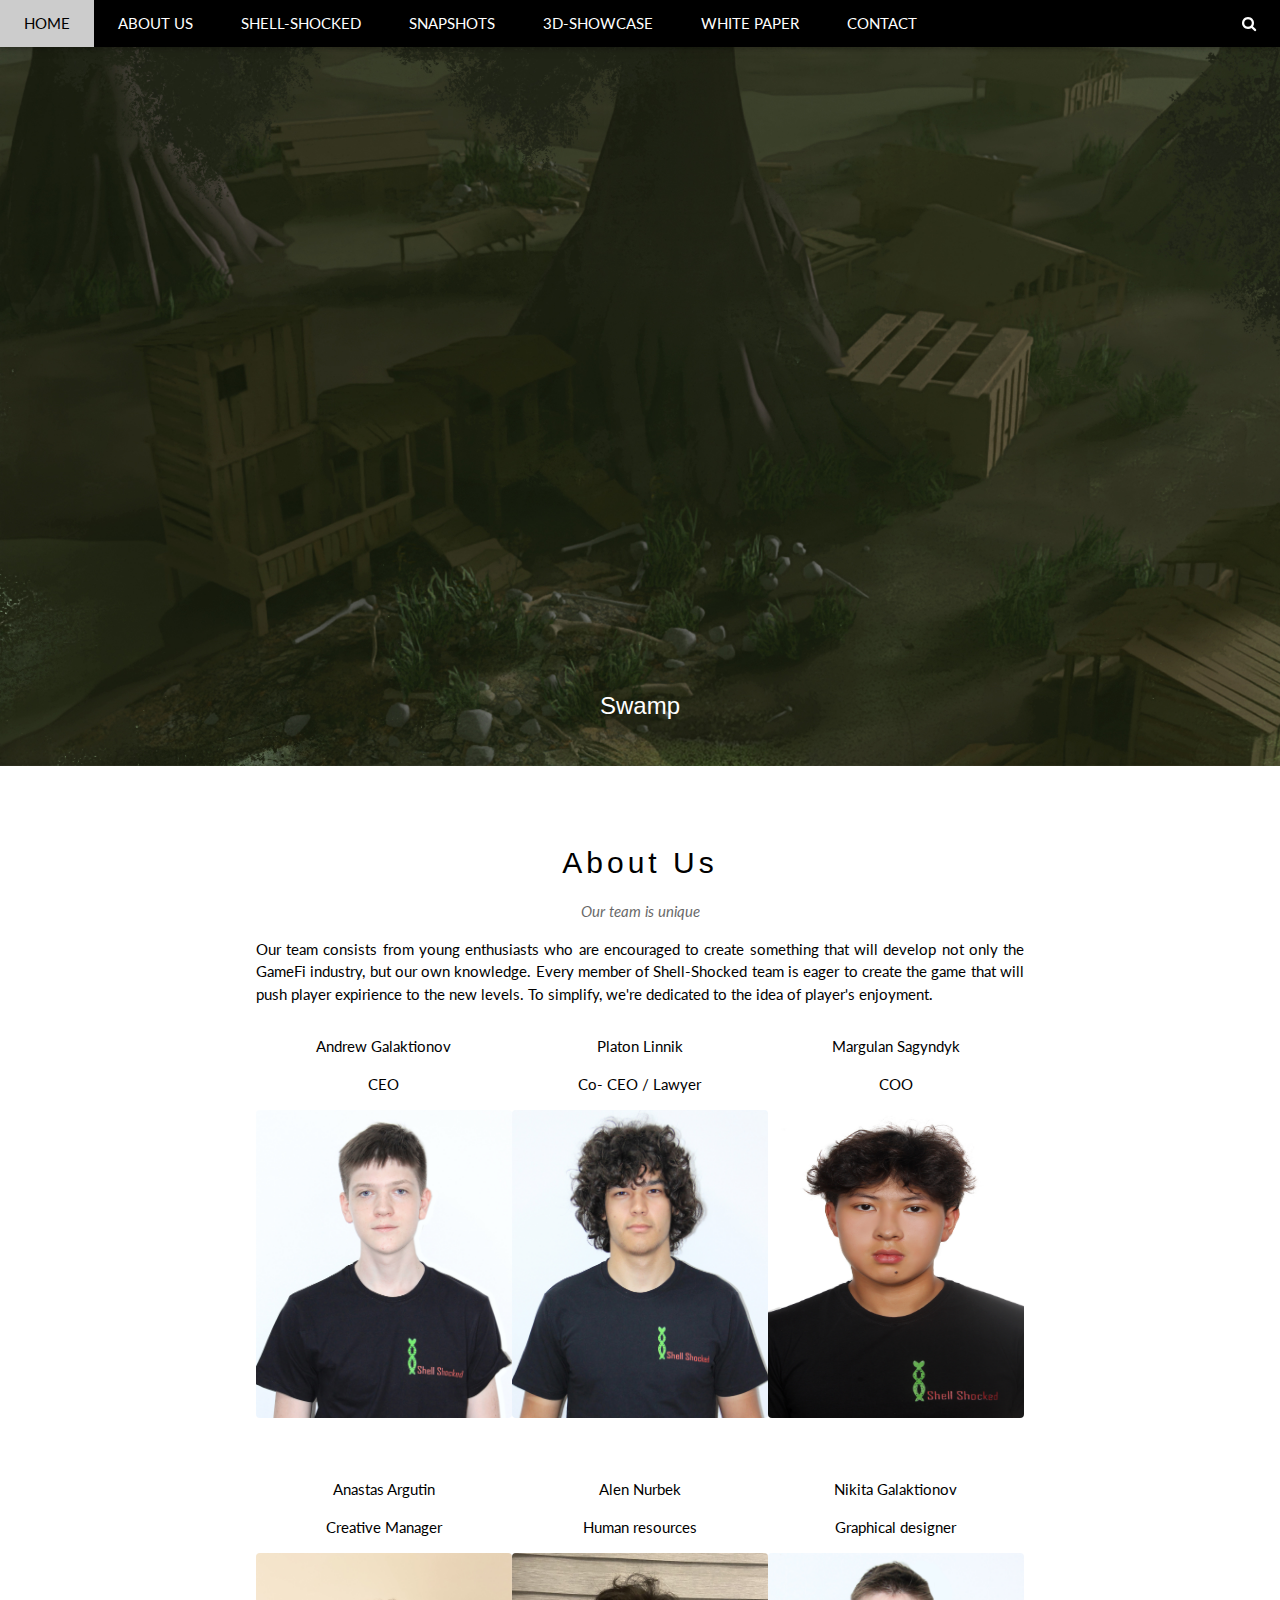
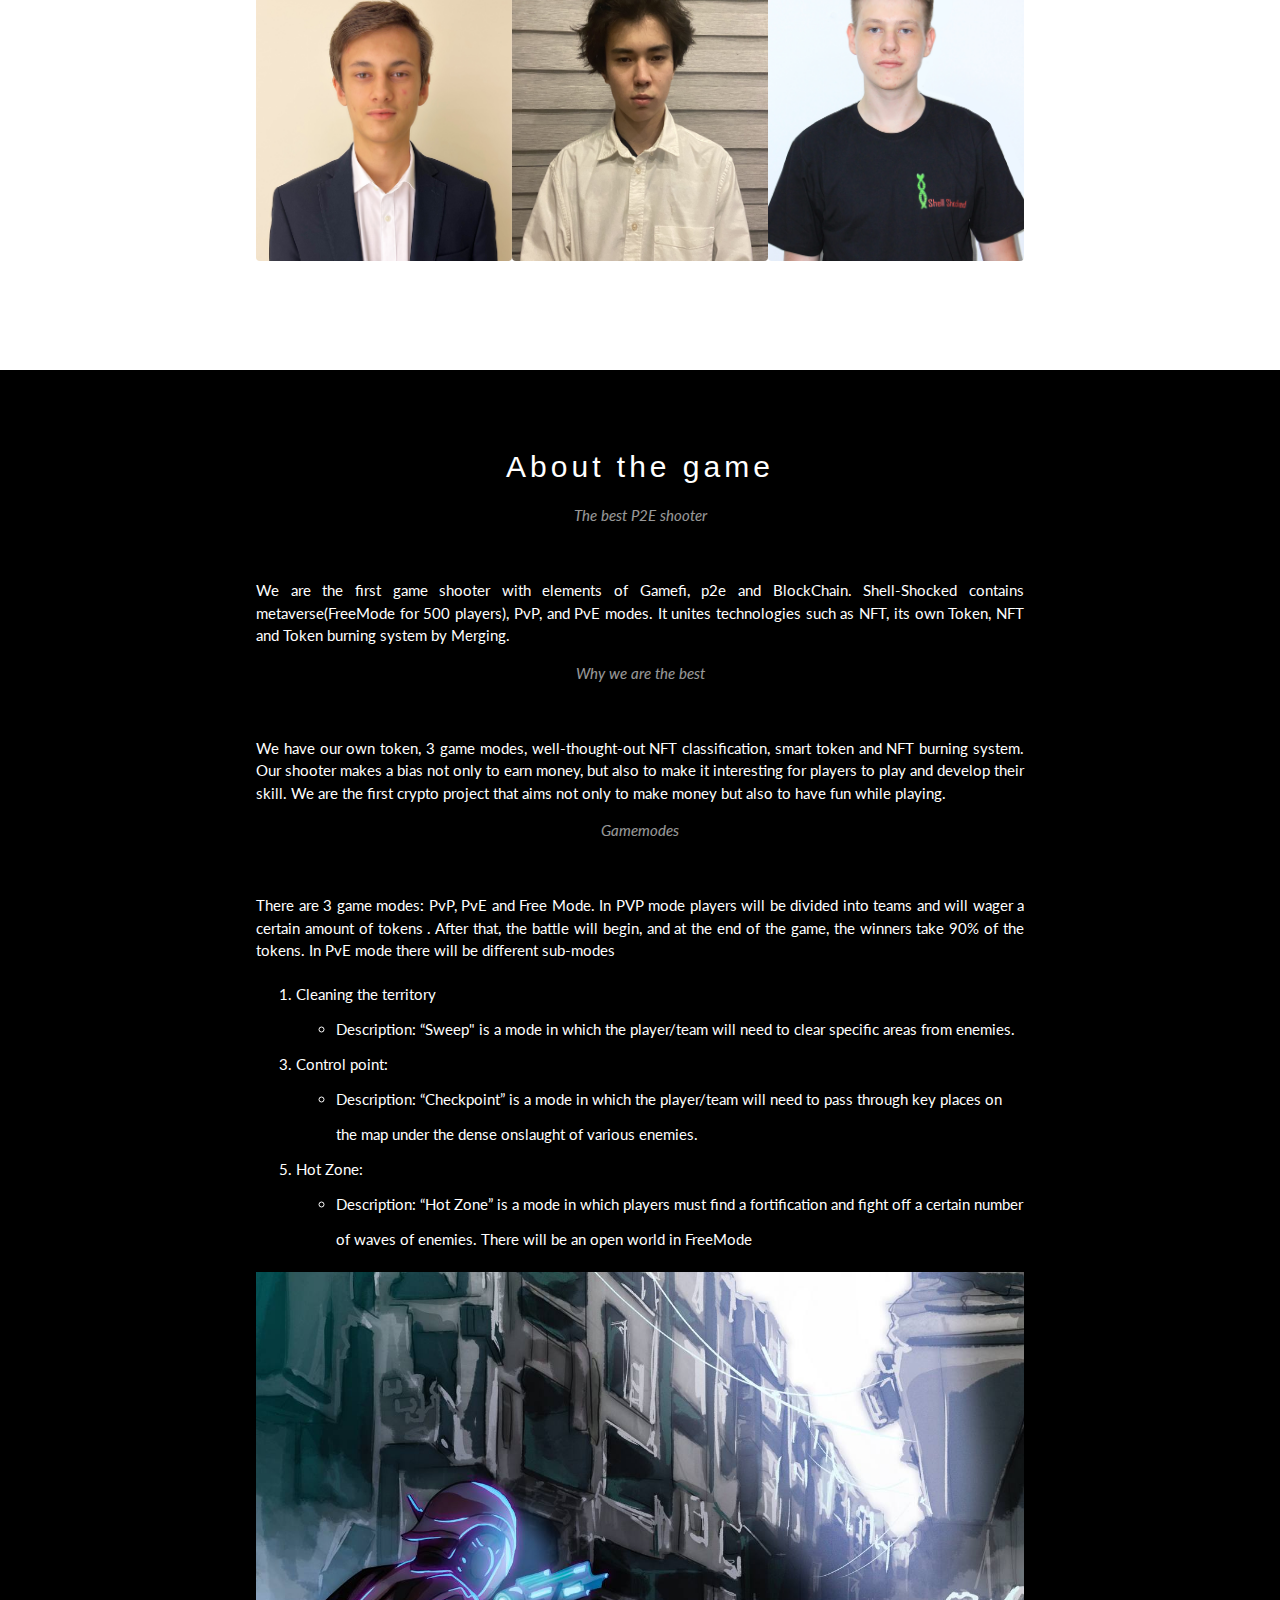
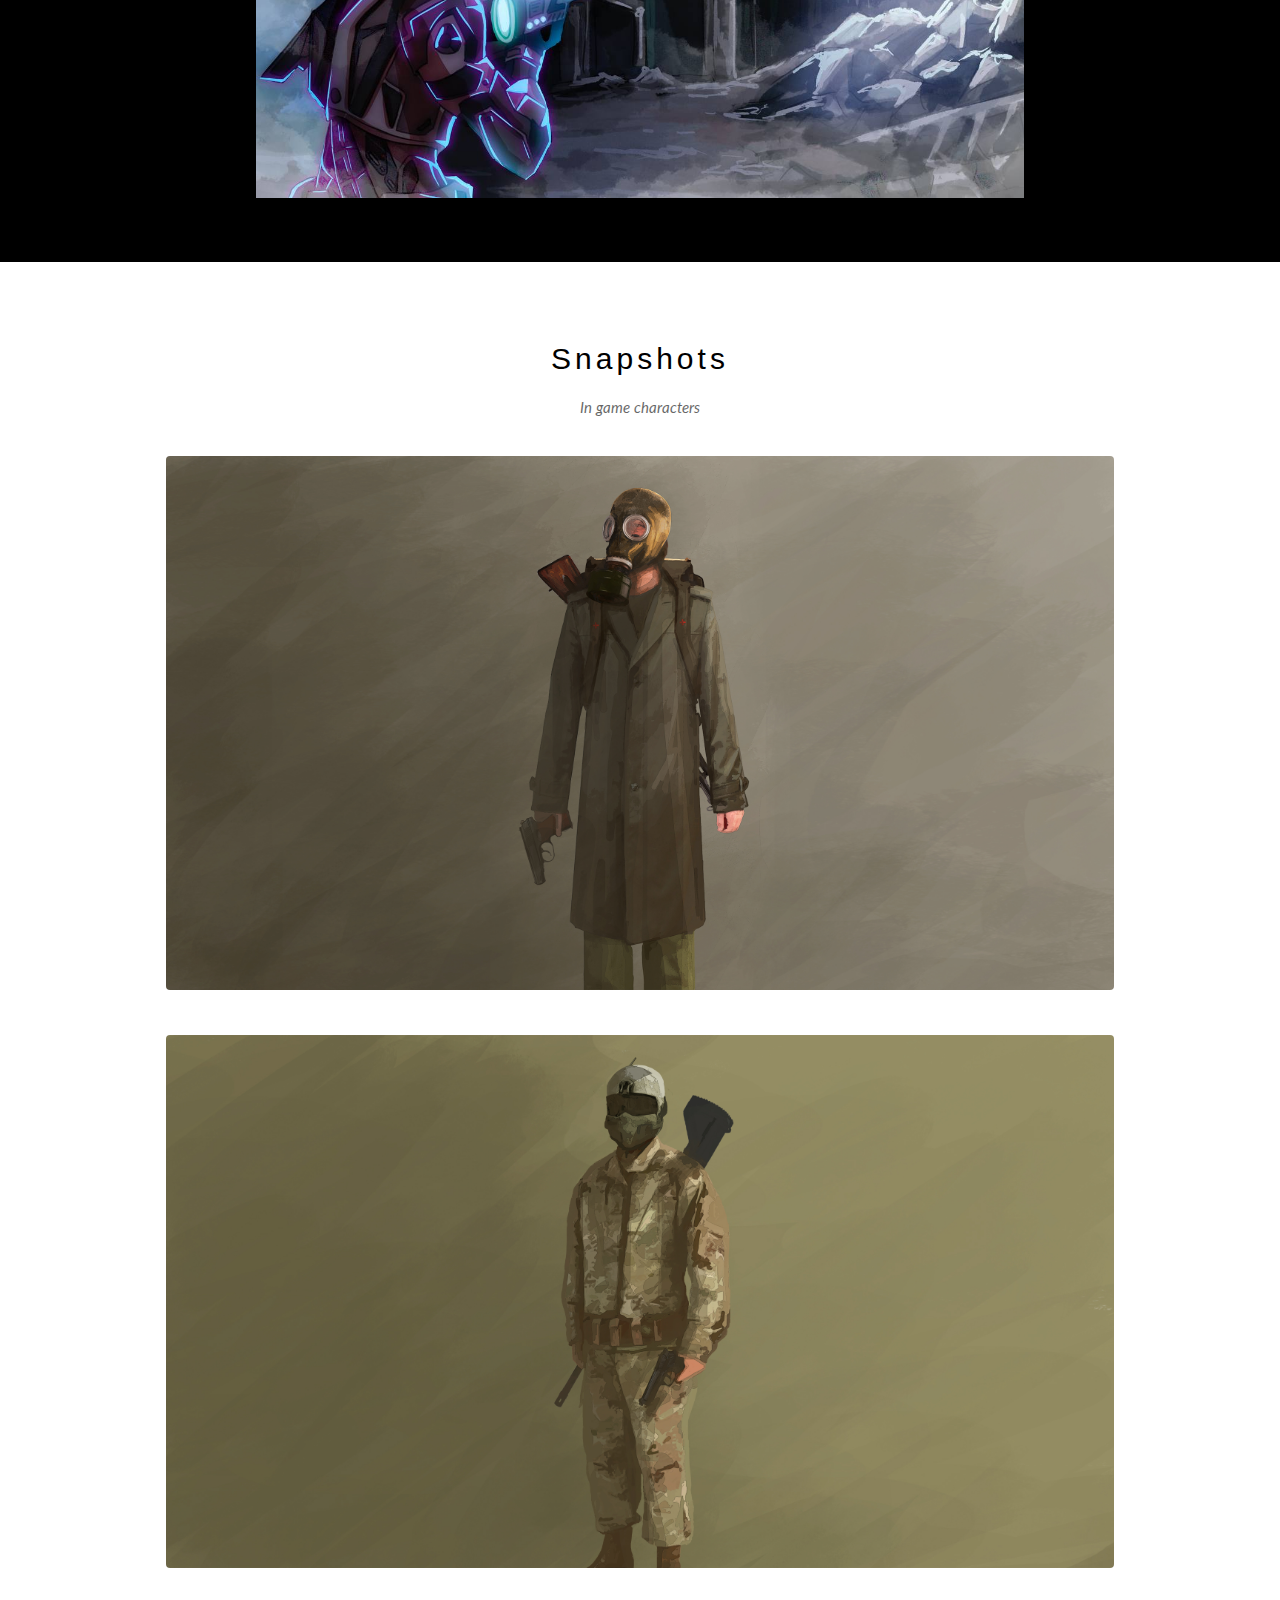
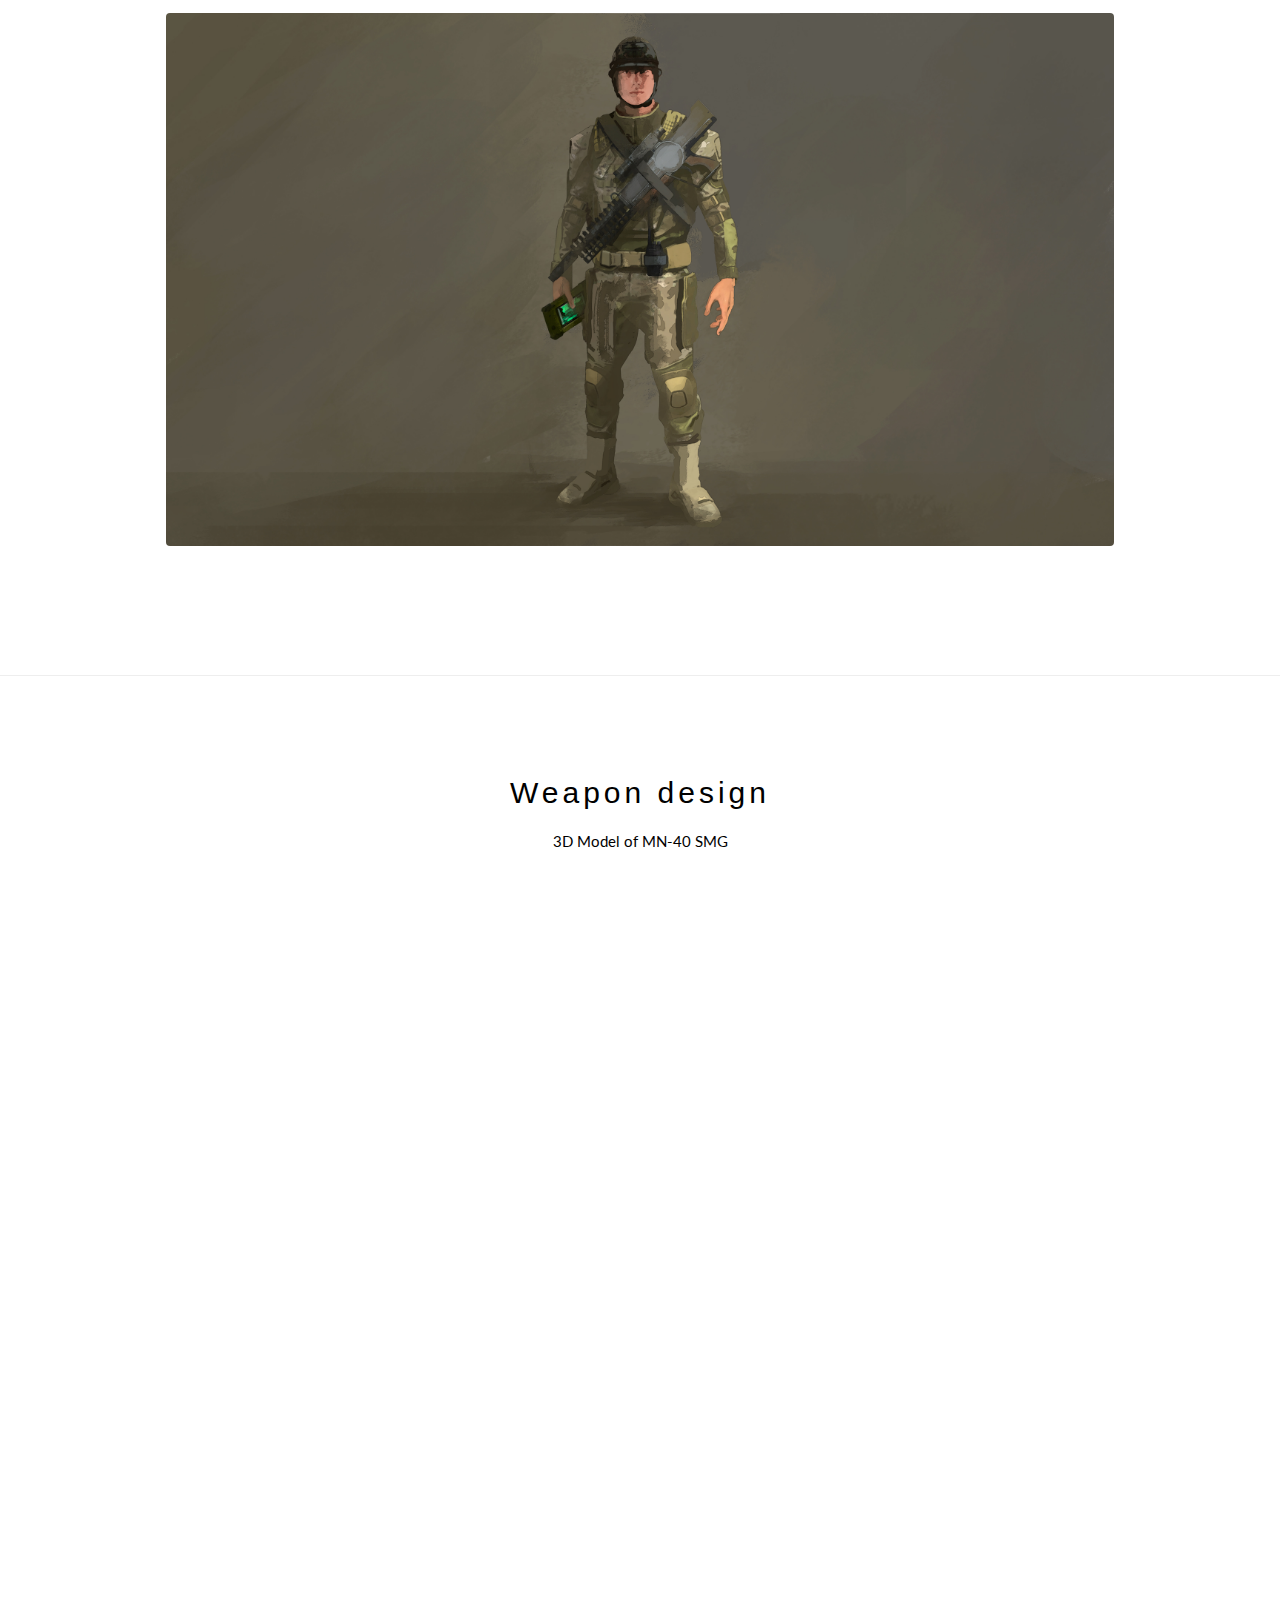
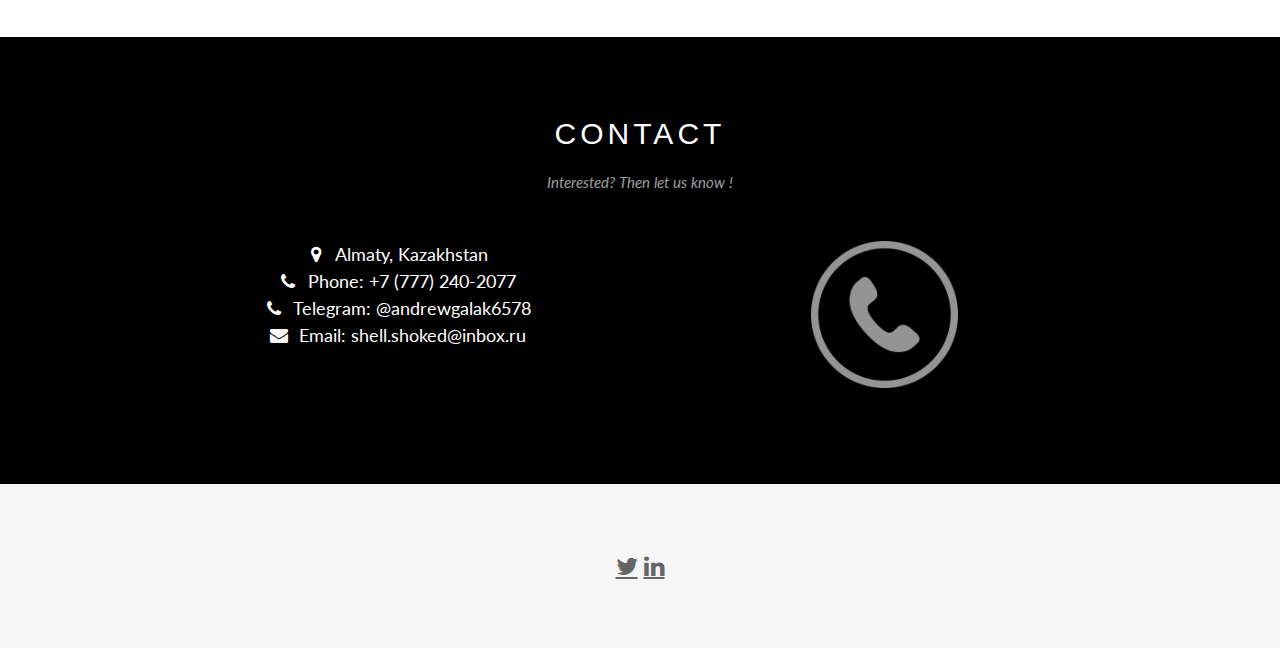
<file: index.html>
<!DOCTYPE html>
<html lang="en">
<head>
<title>Shell-Shocked</title>
<meta charset="UTF-8">
<meta name="viewport" content="width=device-width, initial-scale=1">
<link rel="stylesheet" type="text/css" href="diz.css">
<link rel="stylesheet" href="https://www.w3schools.com/w3css/4/w3.css">
<link rel="stylesheet" href="https://fonts.googleapis.com/css?family=Lato">
<link rel="stylesheet" href="https://cdnjs.cloudflare.com/ajax/libs/font-awesome/4.7.0/css/font-awesome.min.css">
<style>
body {font-family: "Lato", sans-serif}
.mySlides {display: none}
</style>
</head>
<body>

<!-- Navbar -->
<div class="w3-top">
  <div class="w3-bar w3-black w3-card">
    <a class="w3-bar-item w3-button w3-padding-large w3-hide-medium w3-hide-large w3-right" href="javascript:void(0)" onclick="myFunction()" title="Toggle Navigation Menu"><i class="fa fa-bars"></i></a>
    <!--<a href="#" class="w3-bar-item w3-button w3-padding-large"><img src="logo.png" alt="" class="img__logo"></a>-->
    <a href="#" class="w3-bar-item w3-button w3-padding-large">HOME</a>
    <a href="#band" class="w3-bar-item w3-button w3-padding-large w3-hide-small">ABOUT US</a>
    <a href="#tour" class="w3-bar-item w3-button w3-padding-large w3-hide-small">SHELL-SHOCKED</a>
    <a href="#snapshot" class="w3-bar-item w3-button w3-padding-large w3-hide-small">SNAPSHOTS</a>
    <a href="#modelka" class="w3-bar-item w3-button w3-padding-large w3-hide-small">3D-SHOWCASE</a>
    <a href="https://shell-shocked.gitbook.io/shell-shocked-whitepaper/" class="w3-bar-item w3-button w3-padding-large w3-hide-small">WHITE PAPER</a>
    <a href="#contact" class="w3-bar-item w3-button w3-padding-large w3-hide-small">CONTACT</a>
    <a href="javascript:void(0)" class="w3-padding-large w3-hover-red w3-hide-small w3-right"><i class="fa fa-search"></i></a>
  </div>
</div>

<!-- Navbar on small screens (remove the onclick attribute if you want the navbar to always show on top of the content when clicking on the links) -->
<div id="navDemo" class="w3-bar-block w3-black w3-hide w3-hide-large w3-hide-medium w3-top" style="margin-top:46px">
  <a href="#band" class="w3-bar-item w3-button w3-padding-large" onclick="myFunction()">ABOUT US</a>
  <a href="#tour" class="w3-bar-item w3-button w3-padding-large" onclick="myFunction()">SHELL-SHOCKED</a>
  <a href="#contact" class="w3-bar-item w3-button w3-padding-large" onclick="myFunction()">CONTACT</a>
  <a href="#snapshot" class="w3-bar-item w3-button w3-padding-large" onclick="myFunction()">SNAPSHOTS</a>
</div>

<!-- Page content -->
<div class="w3-content" style="max-width:2000px;margin-top:46px">

  <!-- Automatic Slideshow Images -->
  <div class="mySlides w3-display-container w3-center">
    <img src="concept_art1.jpg" style="width:100%">
    <div class="w3-display-bottommiddle w3-container w3-text-white w3-padding-32 w3-hide-small">
      <h3>Swamp</h3>
    </div>
  </div>
  <div class="mySlides w3-display-container w3-center">
    <img src="concept_art2.jpg" style="width:100%">
    <div class="w3-display-bottommiddle w3-container w3-text-white w3-padding-32 w3-hide-small">
      <h3>Blasted Lands</h3>  
    </div>
  </div>
  <div class="mySlides w3-display-container w3-center">
    <img src="concept_art3.jpg" style="width:100%">
    <div class="w3-display-bottommiddle w3-container w3-text-white w3-padding-32 w3-hide-small">
      <h3>Walled City</h3>
    </div>
  </div>

  <!-- The Band Section -->
  <div class="w3-container w3-content w3-center w3-padding-64" style="max-width:800px" id="band">
    <h2 class="w3-wide">About Us</h2>
    <p class="w3-opacity"><i>Our team is unique</i></p>
    <p class="w3-justify"></p>

    <p class="w3-justify">Our team consists from young enthusiasts who are encouraged to create something that will develop not only the GameFi industry, but our own knowledge. Every member of Shell-Shocked team is eager to create the game that will push player expirience to the new levels. To simplify, we're dedicated to the idea of player's enjoyment.</p>

    <div class="w3-row">
      <div class="w3-third">
        <p>Andrew Galaktionov</p>
        <p>CEO</p>
        <div class="image">
          <img src="andr.jpg" class="image__img w3-round" alt="shooter" style="height: 308px;">
          <div class="image__overlay">
            <div class="image__title"><a href="https://www.linkedin.com/in/andrew-galaktionov-14b42a238/" class="fa fa-linkedin w3-hover-opacity"></a></div>
          </div>
        </div>
      </div>
      <div class="w3-third">
        <p>Platon Linnik</p>
        <p>Co- CEO / Lawyer</p>
        <div class="image">
          <img src="plat.jpg" class="image__img w3-round" alt="shooter" style="height: 308px;">
          <div class="image__overlay">
            <div class="image__title"><a href="https://www.linkedin.com/in/platon-linnik-901b40255/" class="fa fa-linkedin w3-hover-opacity"></a></div>
          </div>
        </div>
      </div>
      <div class="w3-third">
        <p>Margulan Sagyndyk</p>
        <p>COO</p>
        <div class="image">
          <img src="marg.jpg" class="image__img w3-round" alt="shooter" style="height: 308px;">
          <div class="image__overlay">
            <div class="image__title"><a href="https://www.linkedin.com/in/сагындык-маргулан-74bb28255/" class="fa fa-linkedin w3-hover-opacity"></a></div>
          </div>
        </div>
      </div>
      <div class="w3-third">
        <p>Anastas Argutin</p>
        <p>Creative Manager</p>
        <div class="image">
          <img src="ana.jpg" class="image__img w3-round" alt="shooter" style="height: 308px;">
          <div class="image__overlay">
            <div class="image__title"><a href="https://www.linkedin.com/in/anastas-argutin-317387245/" class="fa fa-linkedin w3-hover-opacity"></a></div>
          </div>
        </div>
      </div>
      <div class="w3-third">
        <p>Alen Nurbek</p>
        <p>Human resources</p>
        <div class="image">
          <img src="alen.jpg" class="image__img w3-round" alt="shooter" style="height: 308px;">
          <div class="image__overlay">
            <div class="image__title"><a href="https://www.linkedin.com/in/alen-nurbek-719a97244/" class="fa fa-linkedin w3-hover-opacity"></a></div>
          </div>
        </div>
      </div>
      <div class="w3-third">
        <p>Nikita Galaktionov</p>
        <p>Graphical designer</p>
        <div class="image">
          <img src="nik.jpg" class="image__img w3-round" alt="shooter" style="height: 308px;">
          <div class="image__overlay">
            <div class="image__title"><a href="https://www.linkedin.com/in/никита-галактионов-9a5b35211/" class="fa fa-linkedin w3-hover-opacity"></a></div>
          </div>
        </div>
      </div>
      
  
    </div>
  </div>

  <!-- The Tour Section -->
  <div class="w3-black" id="tour">
    <div class="w3-container w3-content w3-padding-64" style="max-width:800px">
      <h2 class="w3-wide w3-center">About the game</h2>
      <p class="w3-opacity w3-center"><i>The best P2E shooter</i></p><br>
      <p class="w3-justify">We are the first game shooter with elements of Gamefi, p2e and BlockChain. Shell-Shocked contains metaverse(FreeMode for 500 players), PvP, and PvE modes. It unites technologies such as NFT, its own Token, NFT and Token burning system by Merging.  </p>

      <p class="w3-opacity w3-center"><i>Why we are the best</i></p><br>

      <p class="w3-justify">We have our own token, 3 game modes, well-thought-out NFT classification, smart token and NFT burning system. Our shooter makes a bias not only to earn money, but also to make it interesting for players to play and develop their skill. We are the first crypto project that aims not only to make money but also to have fun while playing.</p>

      <p class="w3-opacity w3-center"><i>Gamemodes</i></p><br>

      <p class="w3-justify">There are 3 game modes: PvP, PvE and Free Mode. In PVP mode  players will be divided into teams and will wager a certain amount of tokens . After that, the battle will begin, and at the end of the game, the winners take 90% of the tokens. In PvE mode there will be different sub-modes</p>

      <ol>
        <li class="w3-justify">Cleaning the territory</li>
        <li>
          <ul>
            <li>
              Description: “Sweep" is a mode in which the player/team will need to clear specific areas from enemies.
            </li>
          </ul>
        </li>
        <li class="w3-justify">Control point:</li>
        <li>
          <ul>
            <li>
              Description: “Checkpoint” is a mode in which the player/team will need to pass through key places on the map under the dense onslaught of various enemies.
            </li>
          </ul>
        </li>
        <li class="w3-justify">Hot Zone:</li>
        <li>
          <ul>
            <li>
              Description: “Hot Zone” is a mode in which players must find a fortification and fight off a certain number of waves of enemies.
              There will be an open world in FreeMode 
            </li>
          </ul>
        </li>
      </ol>

      <div class="w3-display-container w3-center">
        <img src="concept4.jpg" style="width:100%">
        <div class="w3-display-bottommiddle w3-container w3-text-white w3-padding-32 w3-hide-small">
        </div>
      </div>


    </div>
  </div>

  <!-- The Snapshot Section -->
  <div class="w3-container w3-content w3-center w3-padding-64" style="width:100%" id="snapshot">
    <h2 class="w3-wide">Snapshots</h2>
    <p class="w3-opacity w3-center"><i>In game characters</i></p><br>


    <div class="image w3-content w3-center">
      <img src="A.jpg" class="image__img w3-round" alt="medic">
      <div class="image__overlay">
        <div class="image__title">The Medic</div>
        <p class="image__description">
          The Medic will be able to revive and heal allies in PVE and FreeMode. Will also be present in PVP, but without the ability to revive.
        </p>
      </div>
    </div>

    <div class="image w3-content w3-center">
      <img src="B.jpg" class="image__img w3-round" alt="shooter">
      <div class="image__overlay">
        <div class="image__title">The Soldier</div>
        <p class="image__description">
          The soldier is one of the class of fighters and will represent the main strike force of the team. The soldier has increased health compared to the medic and artilleryman, also has a buff in the form of a frag grenade
        </p>
      </div>
    </div>


    <div class="image w3-content w3-center">
      <img src="C.jpg" class="image__img w3-round" alt="shooter">
      <div class="image__overlay">
        <div class="image__title">The Artilleryman</div>
        <p class="image__description">
          The Artilleryman is another of the fighter classes. Has the unique ability to call in an Air Strike to support the team's offens. This ability is only available in PVE mode. In terms of characteristics, he is slightly inferior to the soldier class, but surpasses the medic class.
        </p>
      </div>
    </div>
    
  </div>
  
  
<hr>
  
  
  <div class="w3-container w3-content w3-center w3-padding-64" id="modelka">
    <h2 class="w3-wide">Weapon design</h2>
    <p>3D Model of MN-40 SMG</p>
    <div class="sketchfab-embed-wrapper model"> <iframe title="MN-40" frameborder="0" allowfullscreen mozallowfullscreen="true" webkitallowfullscreen="true" allow="autoplay; fullscreen; xr-spatial-tracking" xr-spatial-tracking execution-while-out-of-viewport execution-while-not-rendered web-share width="950px" height="700px" src="https://sketchfab.com/models/c91856d137d2451b8c88929bbae01d5a/embed"> </iframe> </div>  
  </div>
    
  

  <!-- The Contact Section -->
  <div class="w3-black w3-container w3-padding-64" style="max-width:2000px" id="contact">
    <h2 class="w3-wide w3-center">CONTACT</h2>
    <p class="w3-opacity w3-center"><i>Interested? Then let us know !</i></p>
    <div class="w3-content w3-center w3-row w3-padding-32">
      <div class="w3-col m6 w3-large w3-margin-bottom">
        <i class="fa fa-map-marker" style="width:30px"></i> Almaty, Kazakhstan<br>
        <i class="fa fa-phone" style="width:30px"></i> Phone: +7 (777) 240-2077<br>
        <i class="fa fa-phone" style="width:30px"></i> Telegram: @andrewgalak6578 <br>
        <i class="fa fa-envelope" style="width:30px"> </i> Email: shell.shoked@inbox.ru<br>
      </div>
      <img src="contacts.png" alt="" class="contact">
    </div>
  </div>
  
<!-- End Page Content -->
</div>



<!-- Footer -->
<footer class="w3-container w3-padding-64 w3-center w3-opacity w3-light-grey w3-xlarge">

  <a href="https://twitter.com/sh_shocked" class="fa fa-twitter w3-hover-opacity"></a>
  <a href="https://www.linkedin.com/company/shell-shocked/?viewAsMember=true" class="fa fa-linkedin w3-hover-opacity"></a>


</footer>

<script src="rab.js"></script>



</body>
</html>
</file>
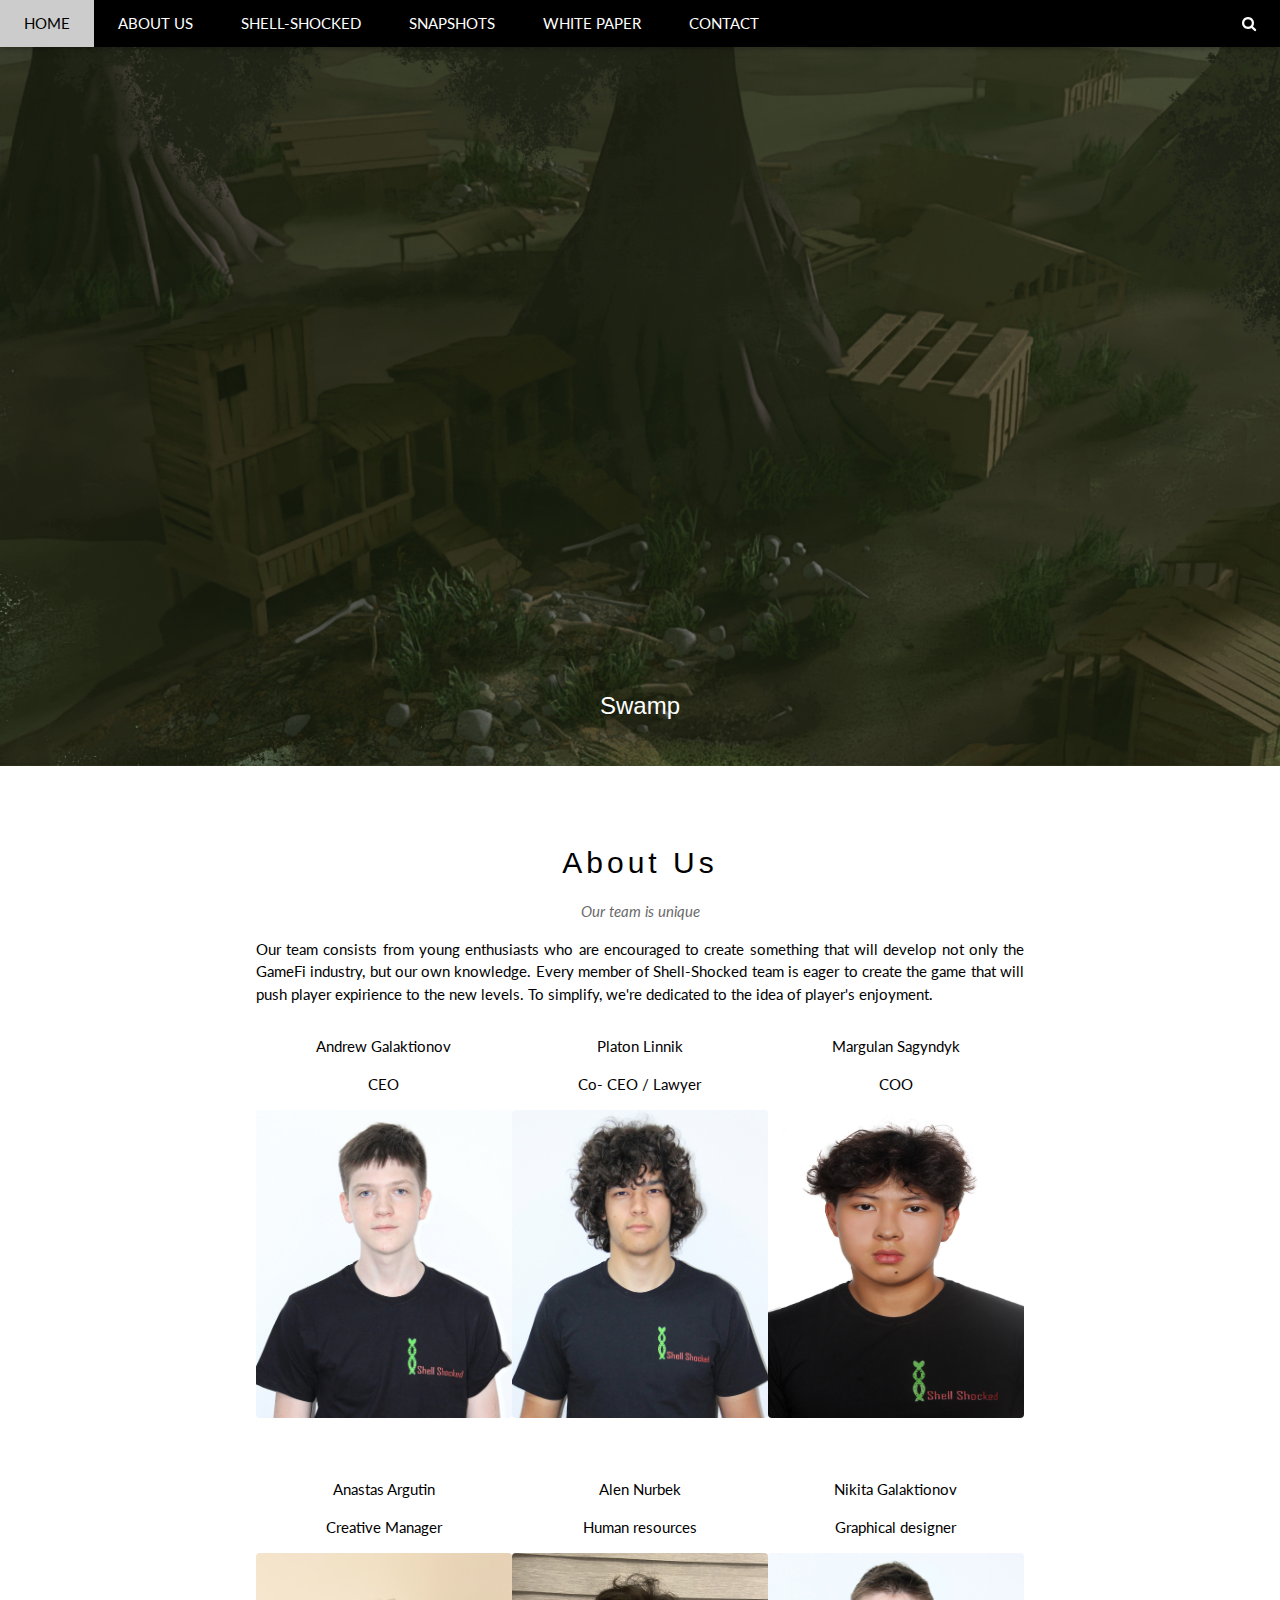
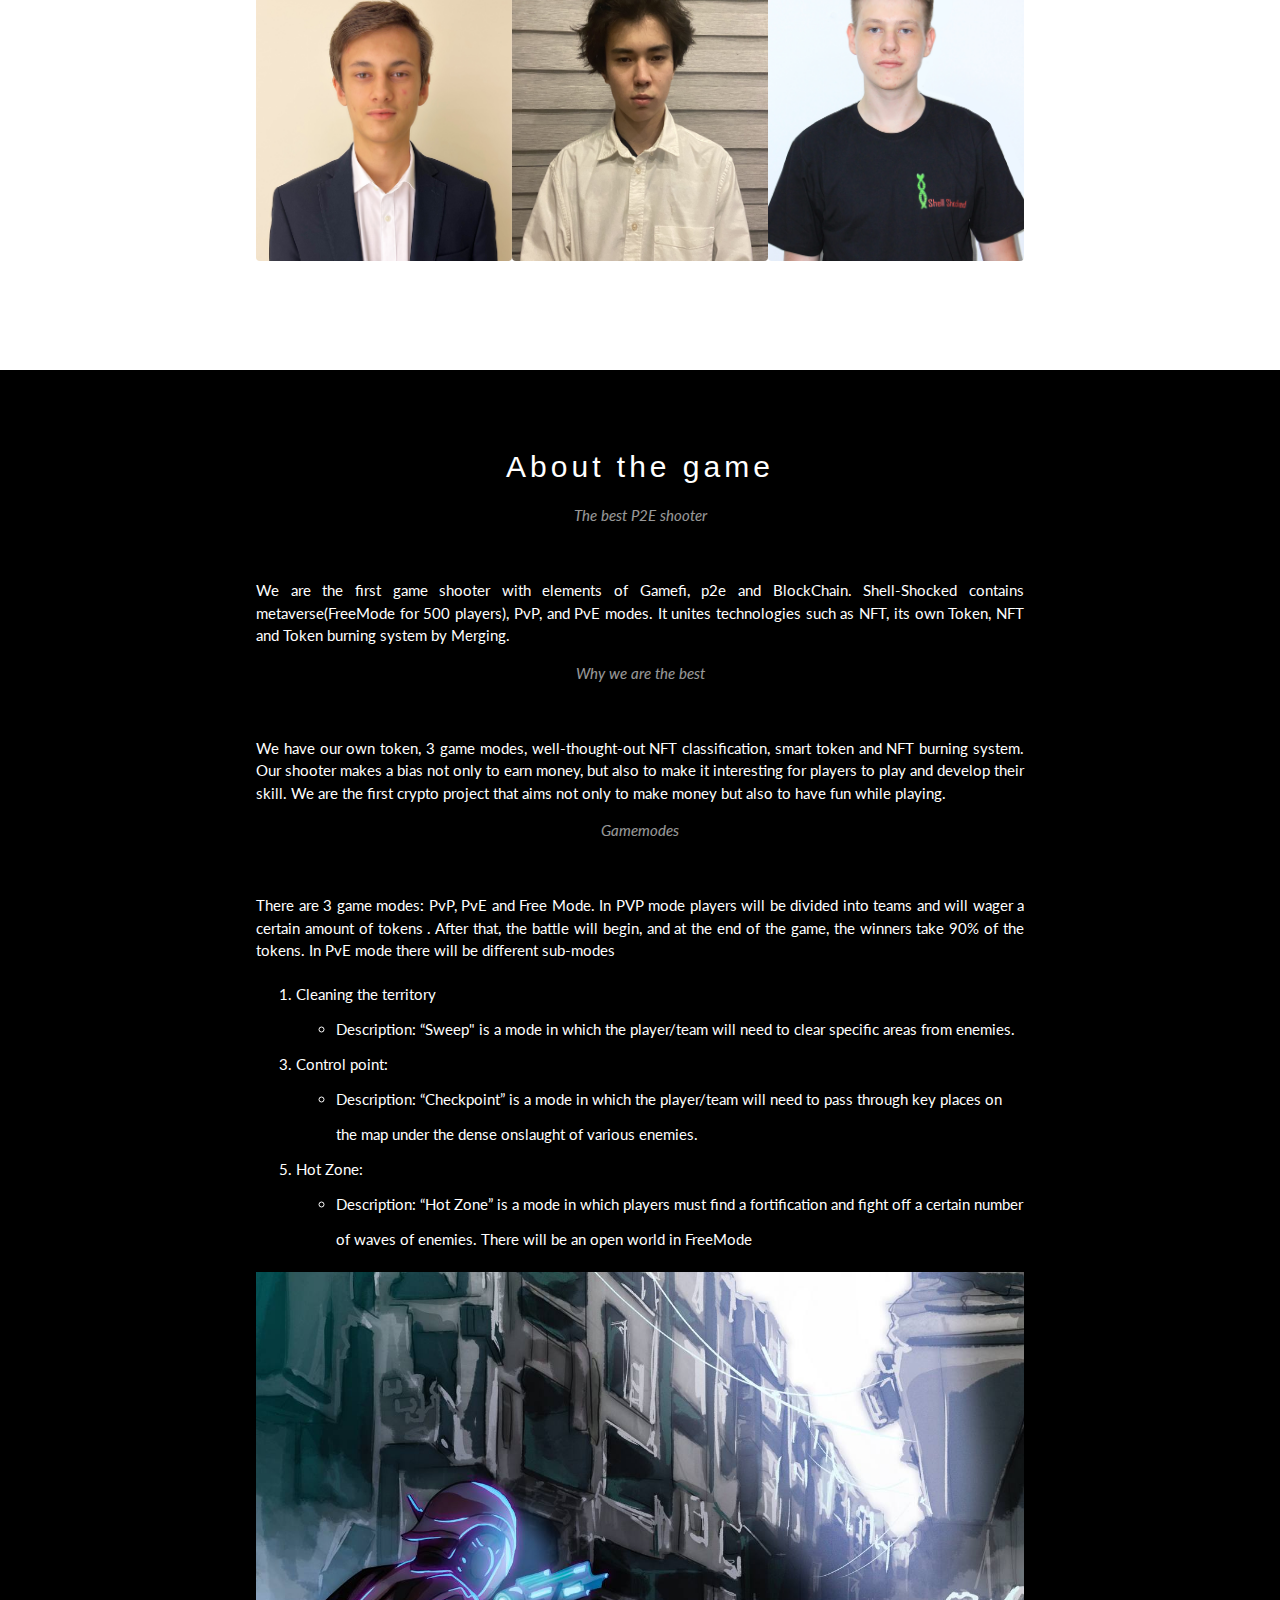
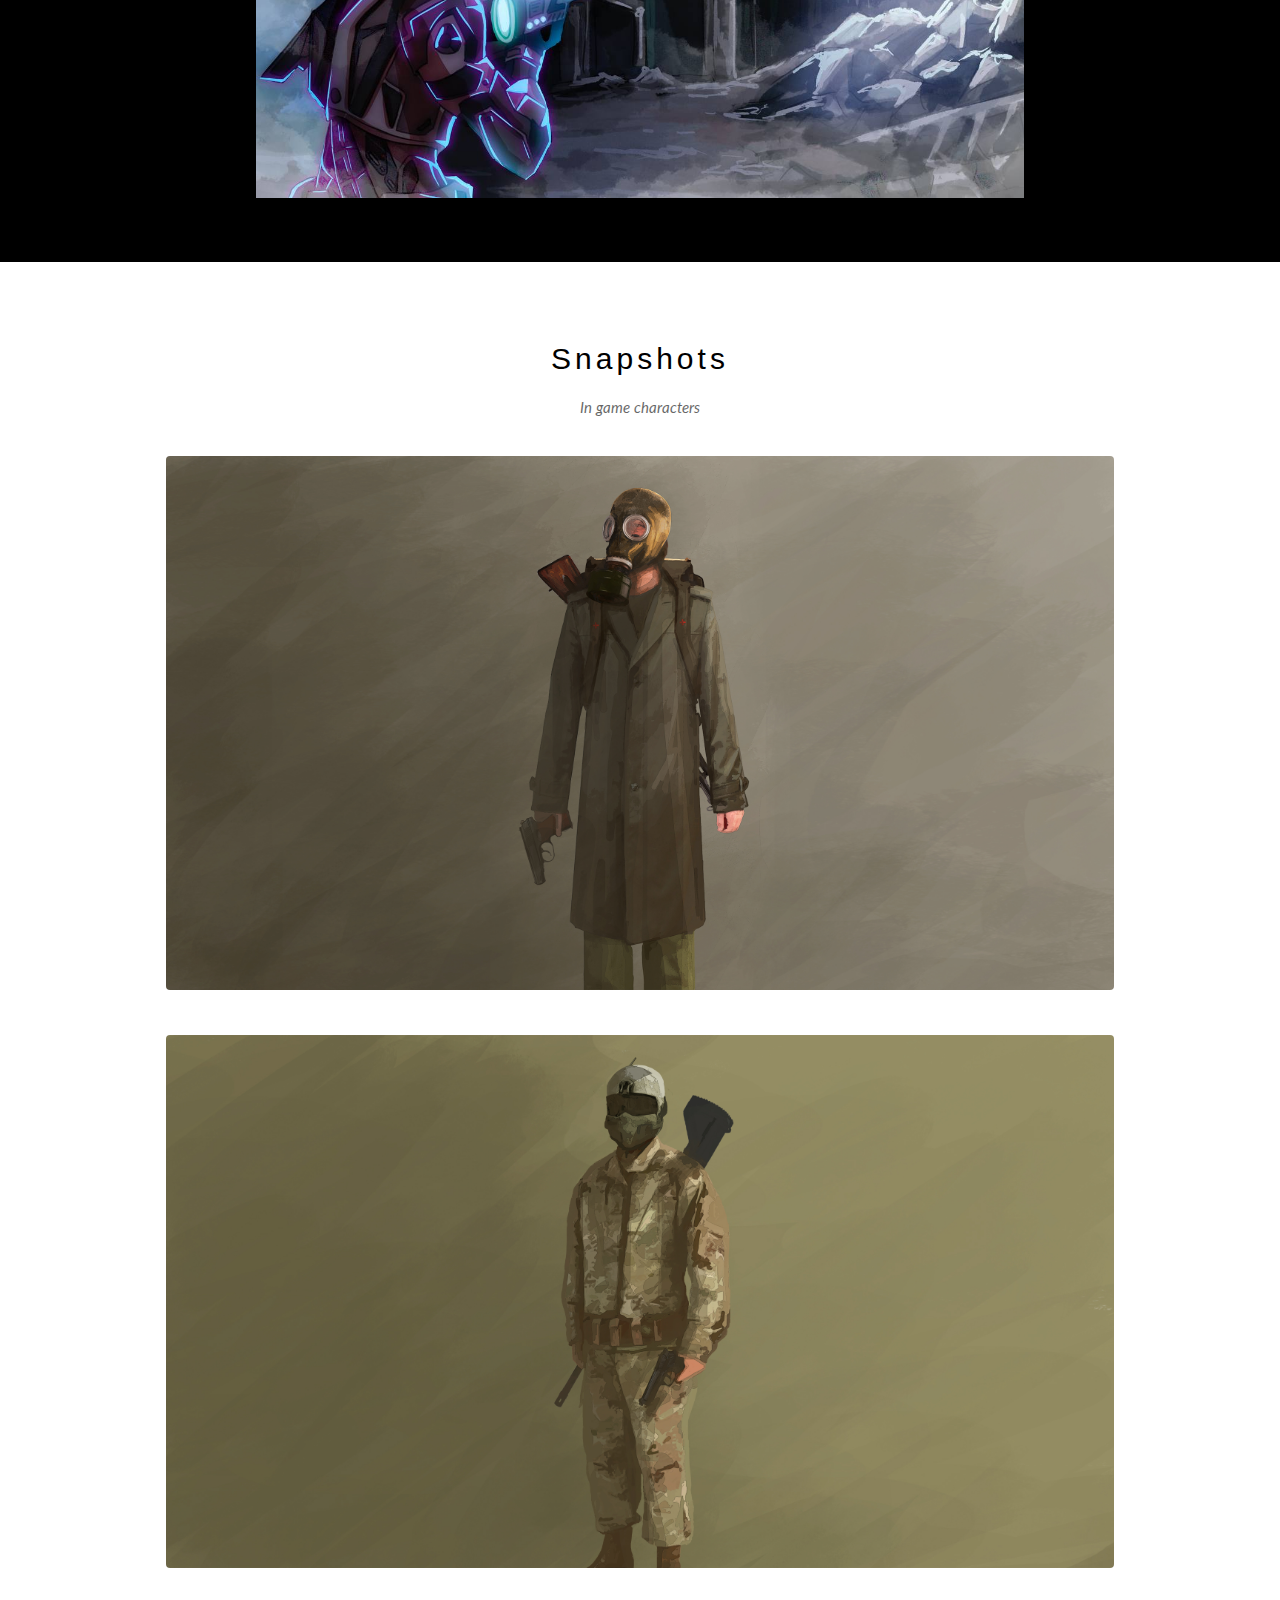
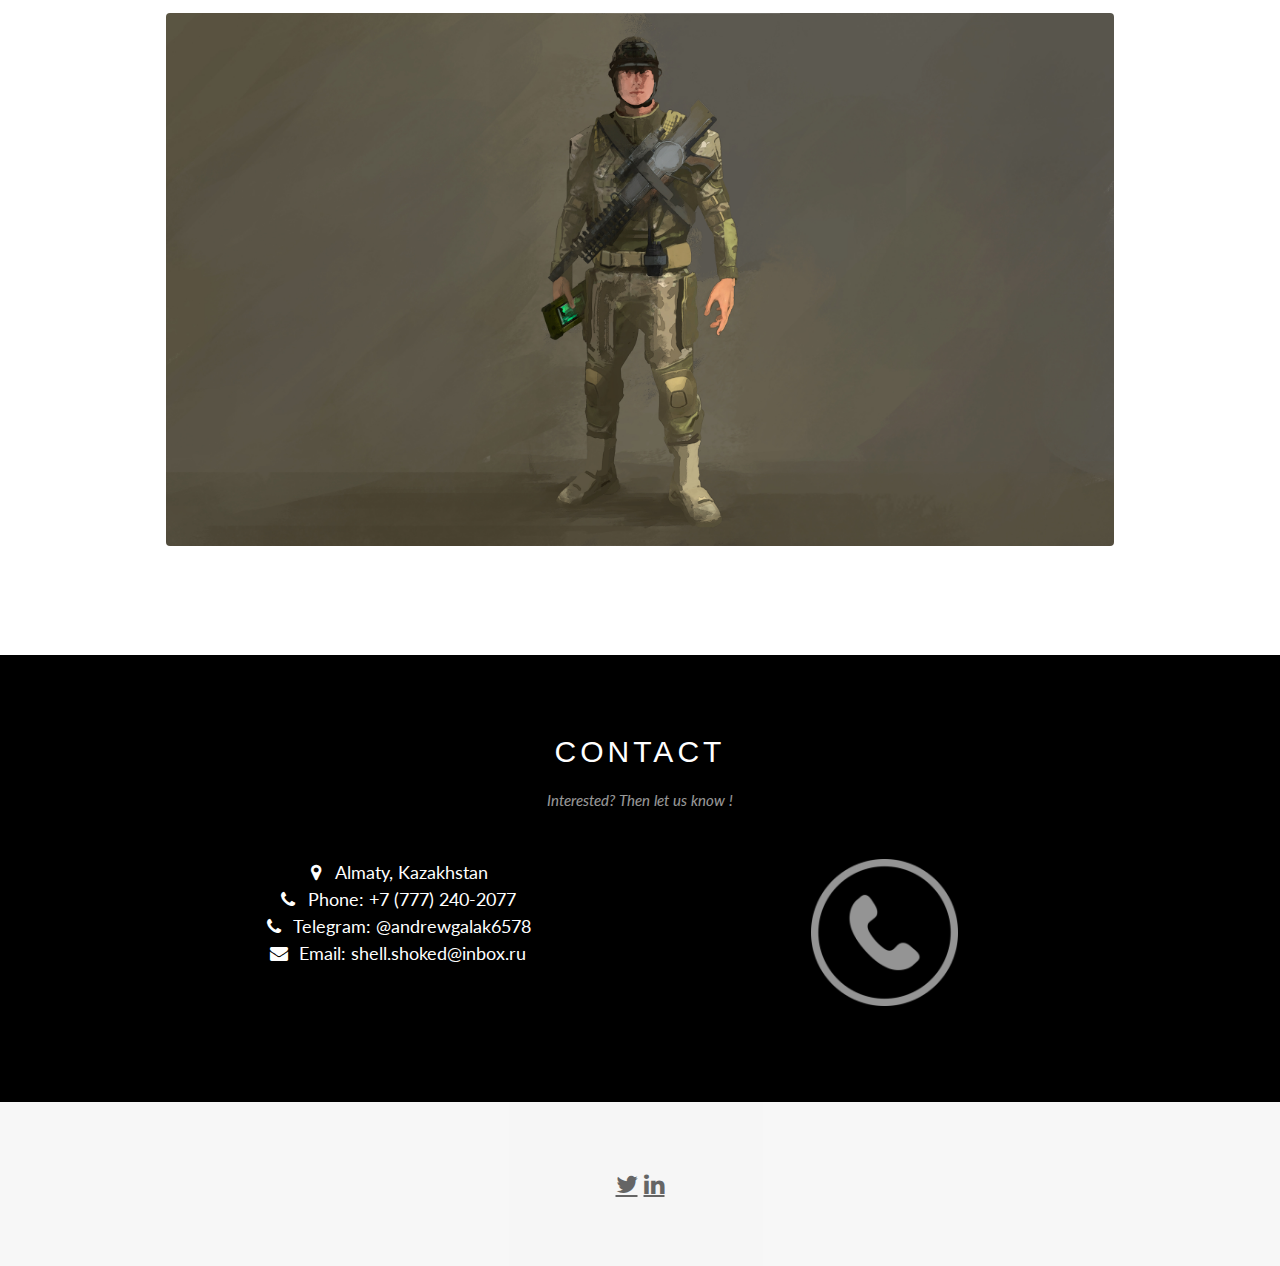
<file: project/index.html>
<!DOCTYPE html>
<html lang="en">
<head>
<title>W3.CSS Template</title>
<meta charset="UTF-8">
<meta name="viewport" content="width=device-width, initial-scale=1">
<link rel="stylesheet" type="text/css" href="diz.css">
<link rel="stylesheet" href="https://www.w3schools.com/w3css/4/w3.css">
<link rel="stylesheet" href="https://fonts.googleapis.com/css?family=Lato">
<link rel="stylesheet" href="https://cdnjs.cloudflare.com/ajax/libs/font-awesome/4.7.0/css/font-awesome.min.css">
<style>
body {font-family: "Lato", sans-serif}
.mySlides {display: none}
</style>
</head>
<body>

<!-- Navbar -->
<div class="w3-top">
  <div class="w3-bar w3-black w3-card">
    <a class="w3-bar-item w3-button w3-padding-large w3-hide-medium w3-hide-large w3-right" href="javascript:void(0)" onclick="myFunction()" title="Toggle Navigation Menu"><i class="fa fa-bars"></i></a>
    <!--<a href="#" class="w3-bar-item w3-button w3-padding-large"><img src="logo.png" alt="" class="img__logo"></a>-->
    <a href="#" class="w3-bar-item w3-button w3-padding-large">HOME</a>
    <a href="#band" class="w3-bar-item w3-button w3-padding-large w3-hide-small">ABOUT US</a>
    <a href="#tour" class="w3-bar-item w3-button w3-padding-large w3-hide-small">SHELL-SHOCKED</a>
    <a href="#snapshot" class="w3-bar-item w3-button w3-padding-large w3-hide-small">SNAPSHOTS</a>
    <a href="https://shell-shocked.gitbook.io/shell-shocked-whitepaper/" class="w3-bar-item w3-button w3-padding-large w3-hide-small">WHITE PAPER</a>
    <a href="#contact" class="w3-bar-item w3-button w3-padding-large w3-hide-small">CONTACT</a>
    <a href="javascript:void(0)" class="w3-padding-large w3-hover-red w3-hide-small w3-right"><i class="fa fa-search"></i></a>
  </div>
</div>

<!-- Navbar on small screens (remove the onclick attribute if you want the navbar to always show on top of the content when clicking on the links) -->
<div id="navDemo" class="w3-bar-block w3-black w3-hide w3-hide-large w3-hide-medium w3-top" style="margin-top:46px">
  <a href="#band" class="w3-bar-item w3-button w3-padding-large" onclick="myFunction()">ABOUT US</a>
  <a href="#tour" class="w3-bar-item w3-button w3-padding-large" onclick="myFunction()">SHELL-SHOCKED</a>
  <a href="#contact" class="w3-bar-item w3-button w3-padding-large" onclick="myFunction()">CONTACT</a>
  <a href="#snapshot" class="w3-bar-item w3-button w3-padding-large" onclick="myFunction()">SNAPSHOTS</a>
</div>

<!-- Page content -->
<div class="w3-content" style="max-width:2000px;margin-top:46px">

  <!-- Automatic Slideshow Images -->
  <div class="mySlides w3-display-container w3-center">
    <img src="concept_art1.jpg" style="width:100%">
    <div class="w3-display-bottommiddle w3-container w3-text-white w3-padding-32 w3-hide-small">
      <h3>Swamp</h3>
    </div>
  </div>
  <div class="mySlides w3-display-container w3-center">
    <img src="concept_art2.jpg" style="width:100%">
    <div class="w3-display-bottommiddle w3-container w3-text-white w3-padding-32 w3-hide-small">
      <h3>Blasted Lands</h3>  
    </div>
  </div>
  <div class="mySlides w3-display-container w3-center">
    <img src="concept_art3.jpg" style="width:100%">
    <div class="w3-display-bottommiddle w3-container w3-text-white w3-padding-32 w3-hide-small">
      <h3>Walled City</h3>
    </div>
  </div>

  <!-- The Band Section -->
  <div class="w3-container w3-content w3-center w3-padding-64" style="max-width:800px" id="band">
    <h2 class="w3-wide">About Us</h2>
    <p class="w3-opacity"><i>Our team is unique</i></p>
    <p class="w3-justify"></p>

    <p class="w3-justify">Our team consists from young enthusiasts who are encouraged to create something that will develop not only the GameFi industry, but our own knowledge. Every member of Shell-Shocked team is eager to create the game that will push player expirience to the new levels. To simplify, we're dedicated to the idea of player's enjoyment.</p>

    <div class="w3-row">
      <div class="w3-third">
        <p>Andrew Galaktionov</p>
        <p>CEO</p>
        <div class="image">
          <img src="andr.jpg" class="image__img w3-round" alt="shooter" style="height: 308px;">
          <div class="image__overlay">
            <div class="image__title"><a href="https://www.linkedin.com/in/andrew-galaktionov-14b42a238/" class="fa fa-linkedin w3-hover-opacity"></a></div>
          </div>
        </div>
      </div>
      <div class="w3-third">
        <p>Platon Linnik</p>
        <p>Co- CEO / Lawyer</p>
        <div class="image">
          <img src="plat.jpg" class="image__img w3-round" alt="shooter" style="height: 308px;">
          <div class="image__overlay">
            <div class="image__title"><a href="https://www.linkedin.com/in/platon-linnik-901b40255/" class="fa fa-linkedin w3-hover-opacity"></a></div>
          </div>
        </div>
      </div>
      <div class="w3-third">
        <p>Margulan Sagyndyk</p>
        <p>COO</p>
        <div class="image">
          <img src="marg.jpg" class="image__img w3-round" alt="shooter" style="height: 308px;">
          <div class="image__overlay">
            <div class="image__title"><a href="https://www.linkedin.com/in/сагындык-маргулан-74bb28255/" class="fa fa-linkedin w3-hover-opacity"></a></div>
          </div>
        </div>
      </div>
      <div class="w3-third">
        <p>Anastas Argutin</p>
        <p>Creative Manager</p>
        <div class="image">
          <img src="ana.jpg" class="image__img w3-round" alt="shooter" style="height: 308px;">
          <div class="image__overlay">
            <div class="image__title"><a href="https://www.linkedin.com/in/anastas-argutin-317387245/" class="fa fa-linkedin w3-hover-opacity"></a></div>
          </div>
        </div>
      </div>
      <div class="w3-third">
        <p>Alen Nurbek</p>
        <p>Human resources</p>
        <div class="image">
          <img src="alen.jpg" class="image__img w3-round" alt="shooter" style="height: 308px;">
          <div class="image__overlay">
            <div class="image__title"><a href="https://www.linkedin.com/in/alen-nurbek-719a97244/" class="fa fa-linkedin w3-hover-opacity"></a></div>
          </div>
        </div>
      </div>
      <div class="w3-third">
        <p>Nikita Galaktionov</p>
        <p>Graphical designer</p>
        <div class="image">
          <img src="nik.jpg" class="image__img w3-round" alt="shooter" style="height: 308px;">
          <div class="image__overlay">
            <div class="image__title"><a href="https://www.linkedin.com/in/никита-галактионов-9a5b35211/" class="fa fa-linkedin w3-hover-opacity"></a></div>
          </div>
        </div>
      </div>
      
  
    </div>
  </div>

  <!-- The Tour Section -->
  <div class="w3-black" id="tour">
    <div class="w3-container w3-content w3-padding-64" style="max-width:800px">
      <h2 class="w3-wide w3-center">About the game</h2>
      <p class="w3-opacity w3-center"><i>The best P2E shooter</i></p><br>
      <p class="w3-justify">We are the first game shooter with elements of Gamefi, p2e and BlockChain. Shell-Shocked contains metaverse(FreeMode for 500 players), PvP, and PvE modes. It unites technologies such as NFT, its own Token, NFT and Token burning system by Merging.  </p>

      <p class="w3-opacity w3-center"><i>Why we are the best</i></p><br>

      <p class="w3-justify">We have our own token, 3 game modes, well-thought-out NFT classification, smart token and NFT burning system. Our shooter makes a bias not only to earn money, but also to make it interesting for players to play and develop their skill. We are the first crypto project that aims not only to make money but also to have fun while playing.</p>

      <p class="w3-opacity w3-center"><i>Gamemodes</i></p><br>

      <p class="w3-justify">There are 3 game modes: PvP, PvE and Free Mode. In PVP mode  players will be divided into teams and will wager a certain amount of tokens . After that, the battle will begin, and at the end of the game, the winners take 90% of the tokens. In PvE mode there will be different sub-modes</p>

      <ol>
        <li class="w3-justify">Cleaning the territory</li>
        <li>
          <ul>
            <li>
              Description: “Sweep" is a mode in which the player/team will need to clear specific areas from enemies.
            </li>
          </ul>
        </li>
        <li class="w3-justify">Control point:</li>
        <li>
          <ul>
            <li>
              Description: “Checkpoint” is a mode in which the player/team will need to pass through key places on the map under the dense onslaught of various enemies.
            </li>
          </ul>
        </li>
        <li class="w3-justify">Hot Zone:</li>
        <li>
          <ul>
            <li>
              Description: “Hot Zone” is a mode in which players must find a fortification and fight off a certain number of waves of enemies.
              There will be an open world in FreeMode 
            </li>
          </ul>
        </li>
      </ol>

      <div class="w3-display-container w3-center">
        <img src="concept4.jpg" style="width:100%">
        <div class="w3-display-bottommiddle w3-container w3-text-white w3-padding-32 w3-hide-small">
        </div>
      </div>


    </div>
  </div>

  <!-- The Snapshot Section -->
  <div class="w3-container w3-content w3-center w3-padding-64" style="width:100%" id="snapshot">
    <h2 class="w3-wide">Snapshots</h2>
    <p class="w3-opacity w3-center"><i>In game characters</i></p><br>


    <div class="image w3-content w3-center">
      <img src="A.jpg" class="image__img w3-round" alt="medic">
      <div class="image__overlay">
        <div class="image__title">The Medic</div>
        <p class="image__description">
          The Medic will be able to revive and heal allies in PVE and FreeMode. Will also be present in PVP, but without the ability to revive.
        </p>
      </div>
    </div>

    <div class="image w3-content w3-center">
      <img src="B.jpg" class="image__img w3-round" alt="shooter">
      <div class="image__overlay">
        <div class="image__title">The Soldier</div>
        <p class="image__description">
          The soldier is one of the class of fighters and will represent the main strike force of the team. The soldier has increased health compared to the medic and artilleryman, also has a buff in the form of a frag grenade
        </p>
      </div>
    </div>


    <div class="image w3-content w3-center">
      <img src="C.jpg" class="image__img w3-round" alt="shooter">
      <div class="image__overlay">
        <div class="image__title">The Artilleryman</div>
        <p class="image__description">
          The Artilleryman is another of the fighter classes. Has the unique ability to call in an Air Strike to support the team's offens. This ability is only available in PVE mode. In terms of characteristics, he is slightly inferior to the soldier class, but surpasses the medic class.
        </p>
      </div>
    </div>

  </div>

  <!-- The Contact Section -->
  <div class="w3-black w3-container w3-padding-64" style="max-width:2000px" id="contact">
    <h2 class="w3-wide w3-center">CONTACT</h2>
    <p class="w3-opacity w3-center"><i>Interested? Then let us know !</i></p>
    <div class="w3-content w3-center w3-row w3-padding-32">
      <div class="w3-col m6 w3-large w3-margin-bottom">
        <i class="fa fa-map-marker" style="width:30px"></i> Almaty, Kazakhstan<br>
        <i class="fa fa-phone" style="width:30px"></i> Phone: +7 (777) 240-2077<br>
        <i class="fa fa-phone" style="width:30px"></i> Telegram: @andrewgalak6578 <br>
        <i class="fa fa-envelope" style="width:30px"> </i> Email: shell.shoked@inbox.ru<br>
      </div>
      <img src="contacts.png" alt="" class="contact">
    </div>
  </div>
  
<!-- End Page Content -->
</div>



<!-- Footer -->
<footer class="w3-container w3-padding-64 w3-center w3-opacity w3-light-grey w3-xlarge">

  <a href="https://twitter.com/sh_shocked" class="fa fa-twitter w3-hover-opacity"></a>
  <a href="https://www.linkedin.com/company/shell-shocked/?viewAsMember=true" class="fa fa-linkedin w3-hover-opacity"></a>


</footer>

<script src="rab.js"></script>



</body>
</html>
</file>
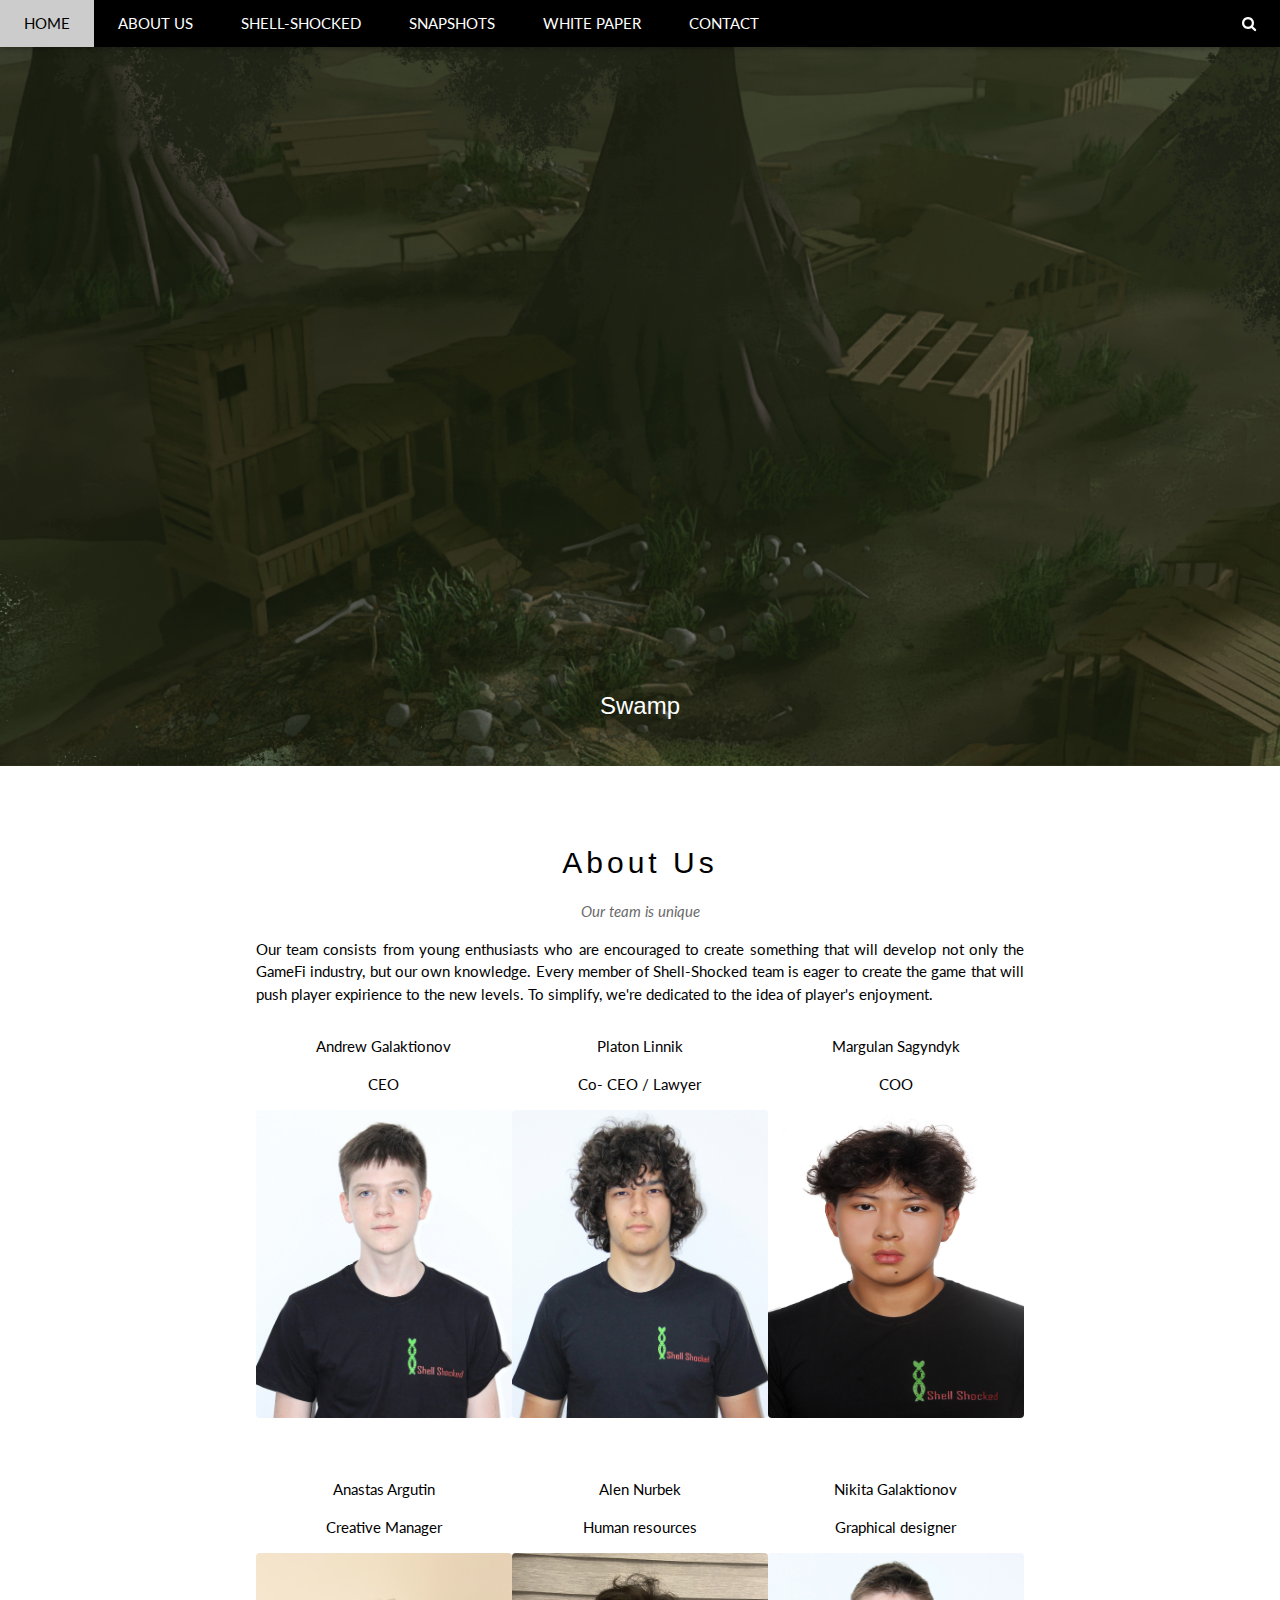
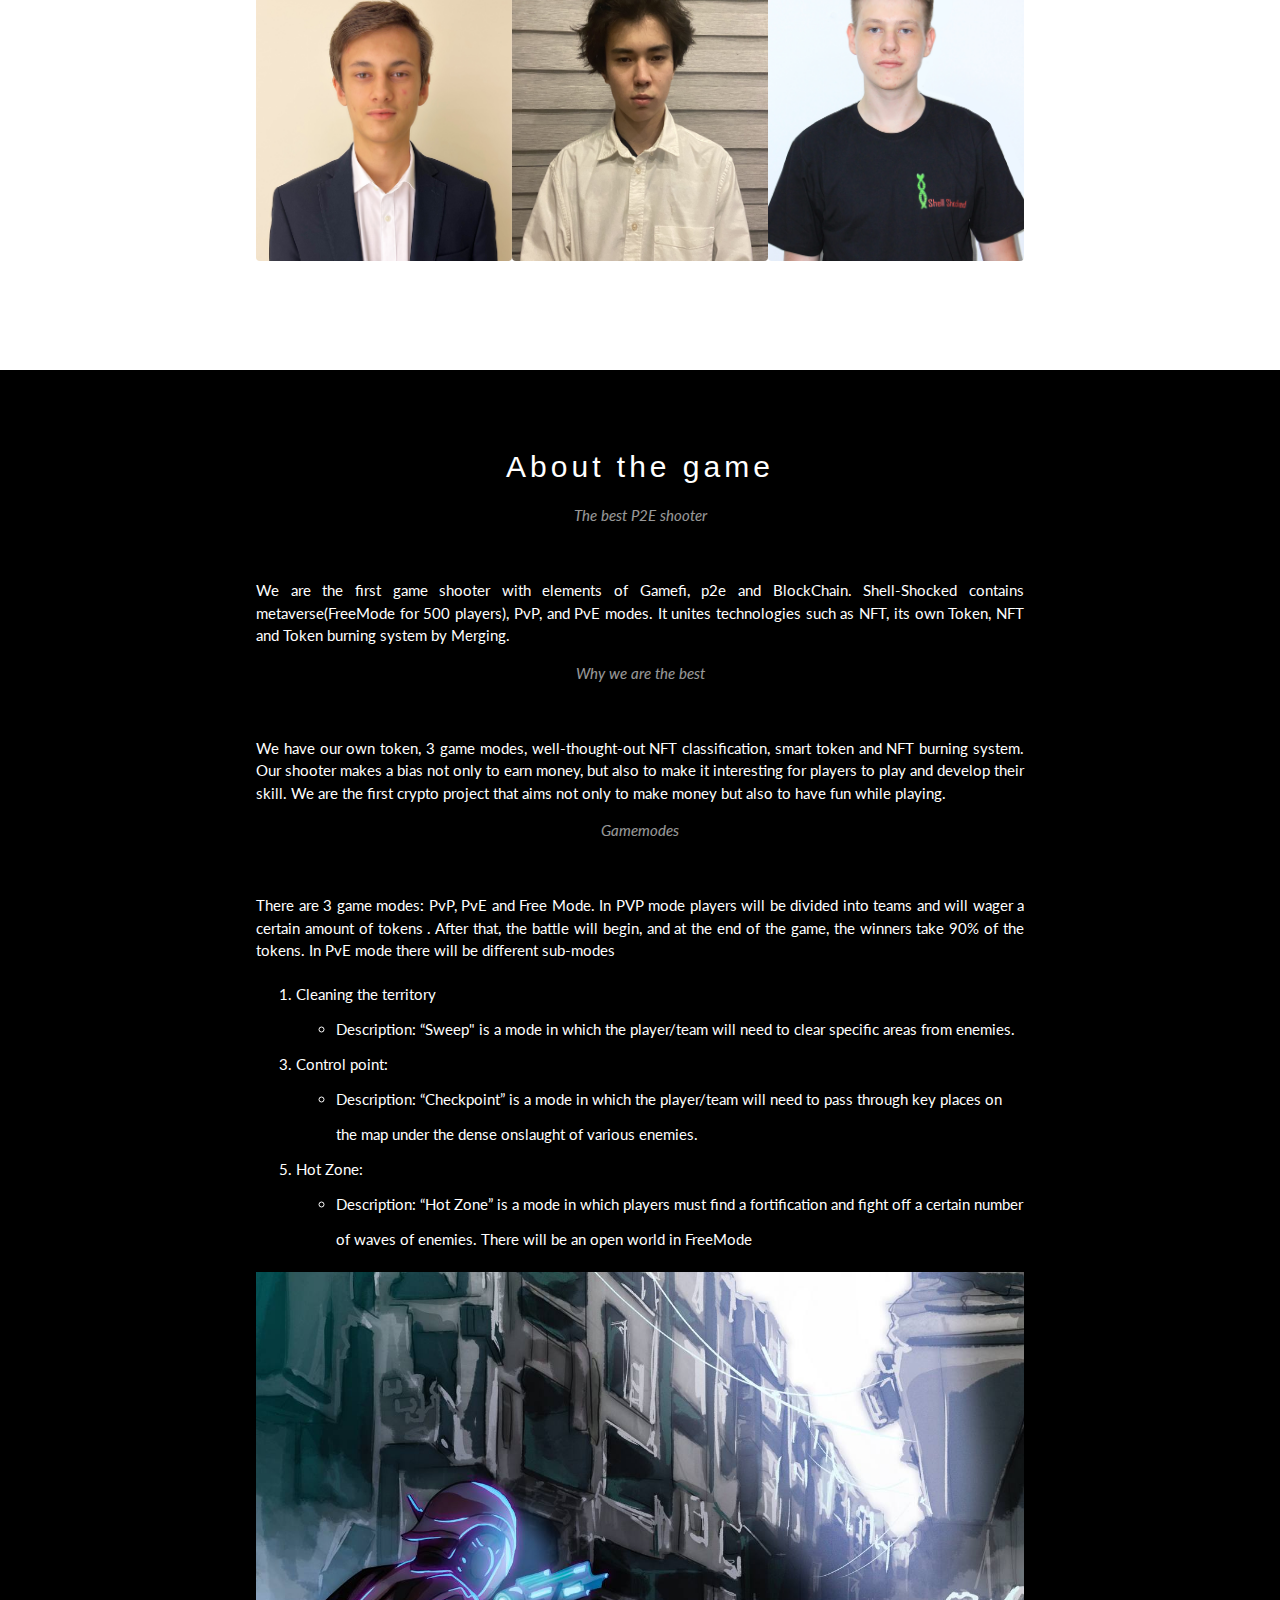
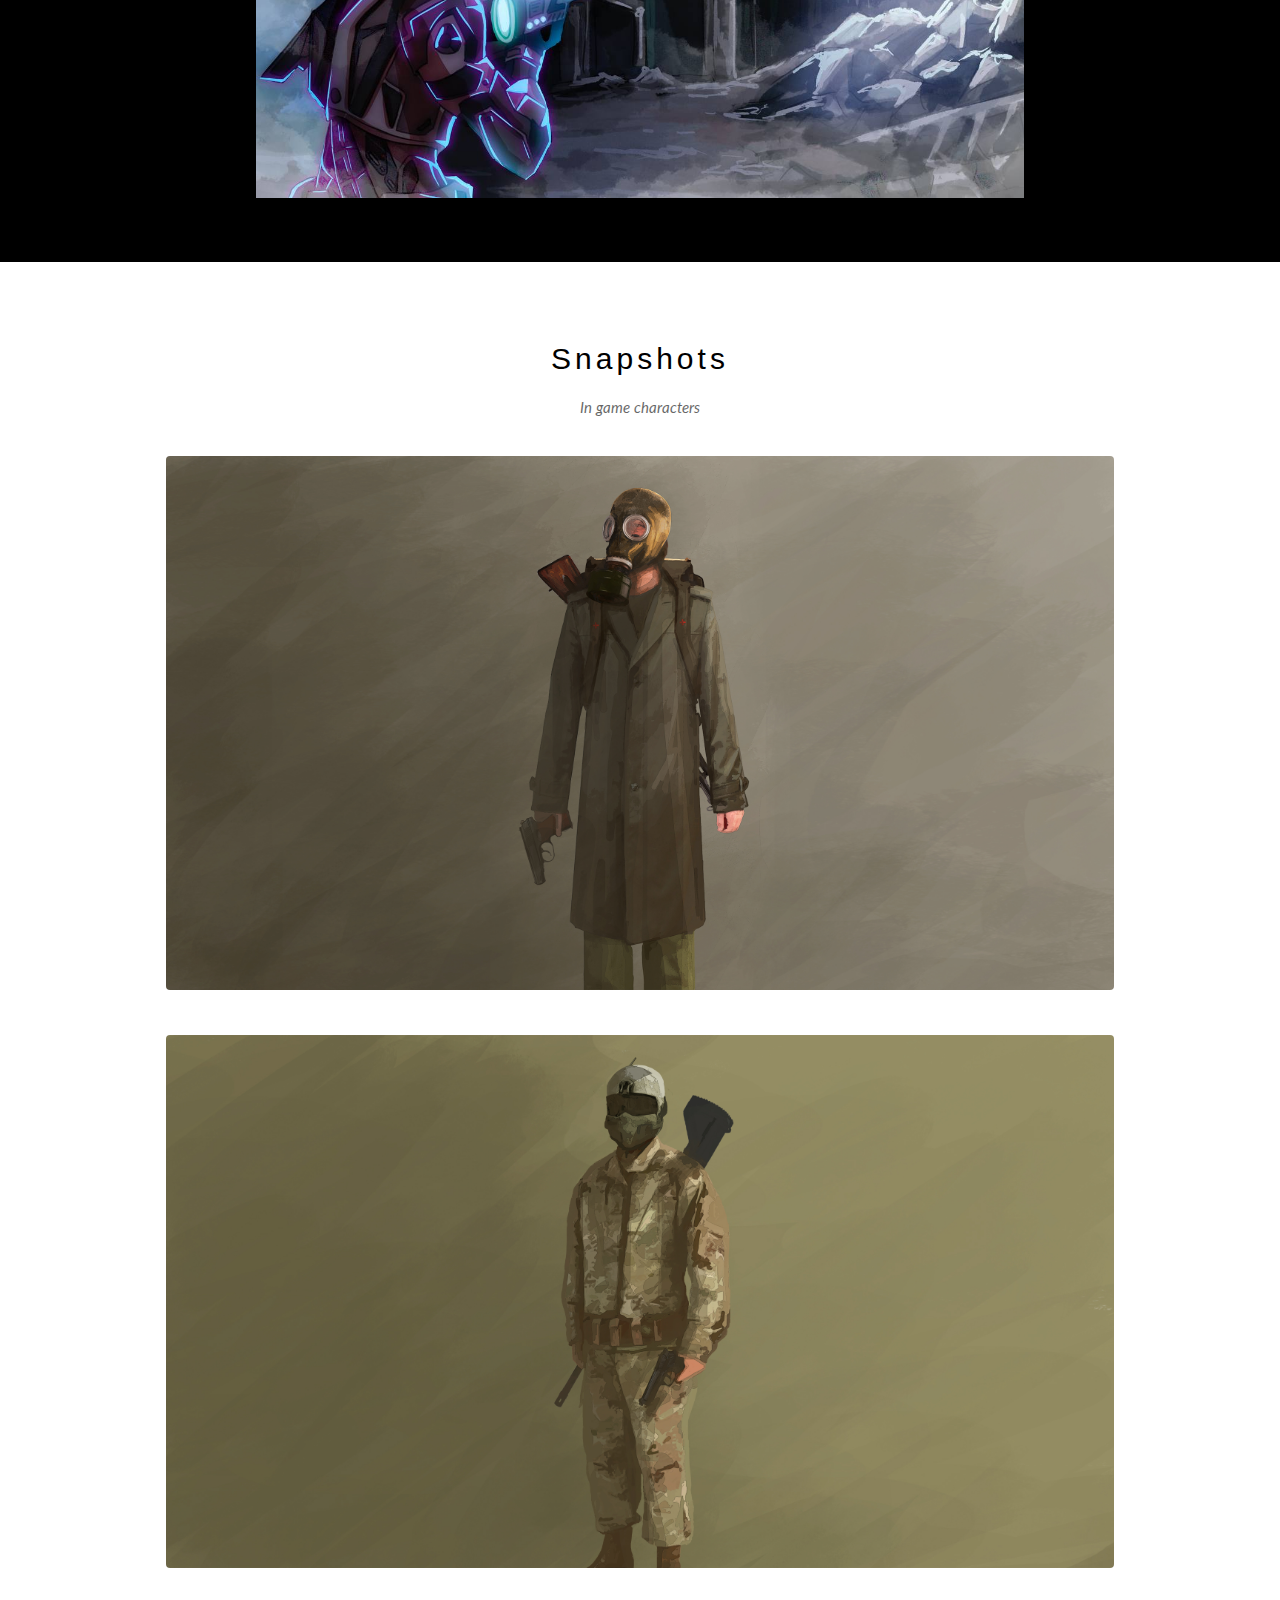
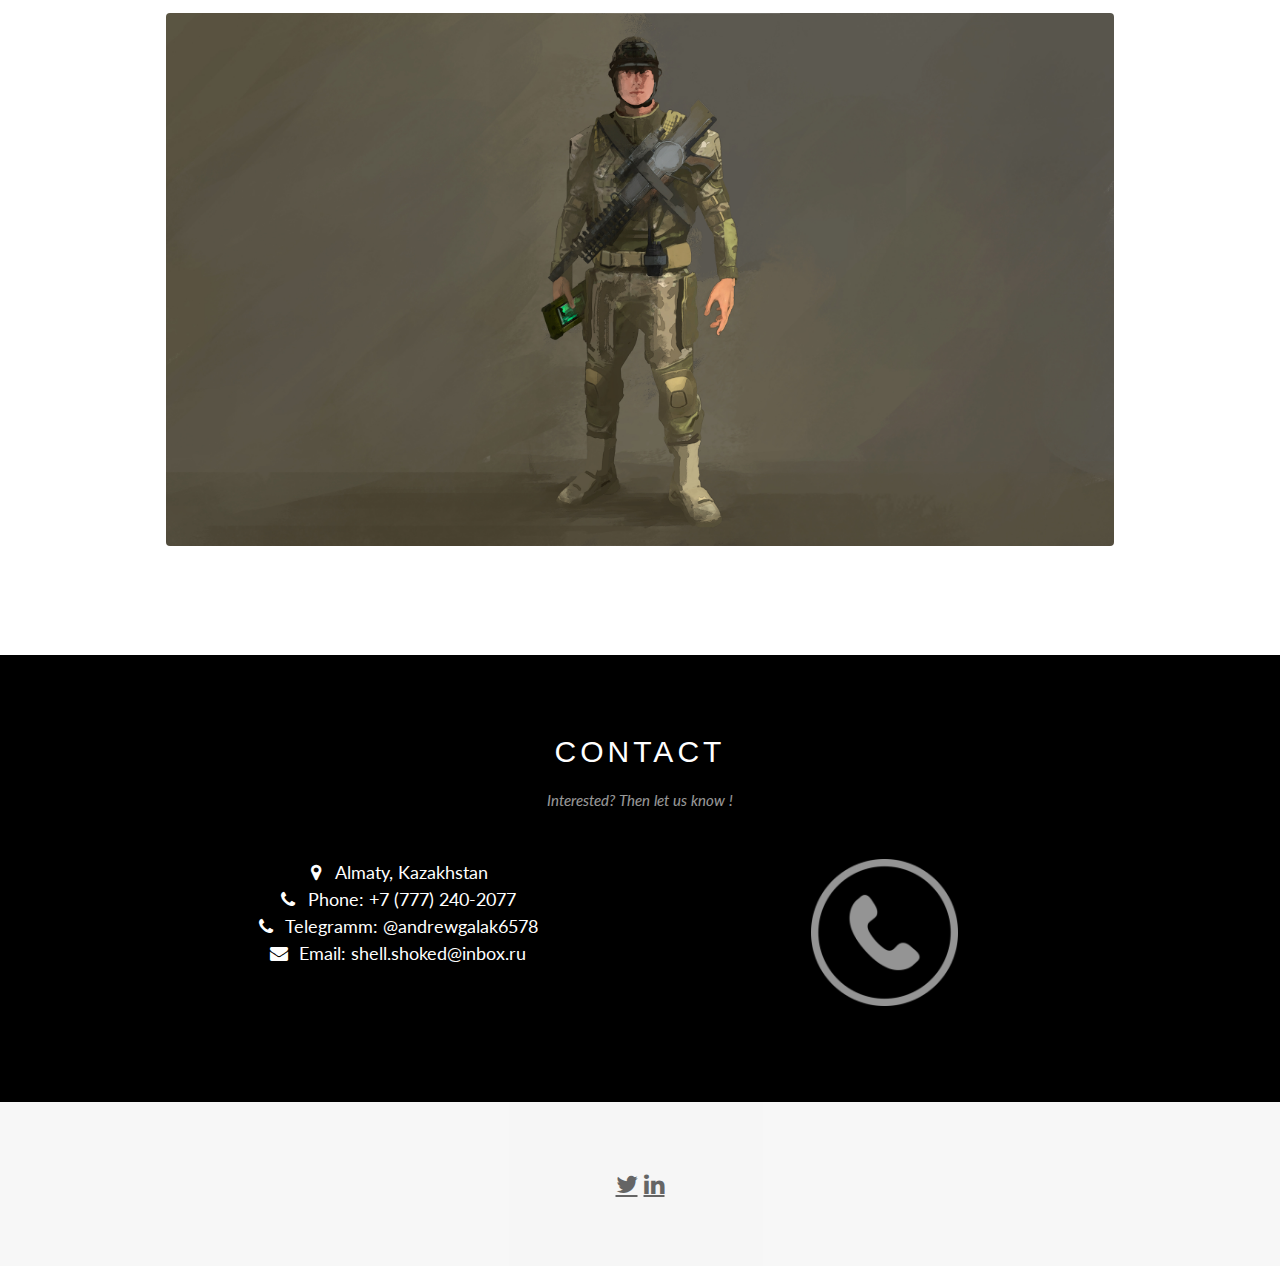
<file: text.html>
<!DOCTYPE html>
<html lang="en">
<head>
<title>W3.CSS Template</title>
<meta charset="UTF-8">
<meta name="viewport" content="width=device-width, initial-scale=1">
<link rel="stylesheet" type="text/css" href="diz.css">
<link rel="stylesheet" href="https://www.w3schools.com/w3css/4/w3.css">
<link rel="stylesheet" href="https://fonts.googleapis.com/css?family=Lato">
<link rel="stylesheet" href="https://cdnjs.cloudflare.com/ajax/libs/font-awesome/4.7.0/css/font-awesome.min.css">
<style>
body {font-family: "Lato", sans-serif}
.mySlides {display: none}
</style>
</head>
<body>

<!-- Navbar -->
<div class="w3-top">
  <div class="w3-bar w3-black w3-card">
    <a class="w3-bar-item w3-button w3-padding-large w3-hide-medium w3-hide-large w3-right" href="javascript:void(0)" onclick="myFunction()" title="Toggle Navigation Menu"><i class="fa fa-bars"></i></a>
    <!--<a href="#" class="w3-bar-item w3-button w3-padding-large"><img src="logo.png" alt="" class="img__logo"></a>-->
    <a href="#" class="w3-bar-item w3-button w3-padding-large">HOME</a>
    <a href="#band" class="w3-bar-item w3-button w3-padding-large w3-hide-small">ABOUT US</a>
    <a href="#tour" class="w3-bar-item w3-button w3-padding-large w3-hide-small">SHELL-SHOCKED</a>
    <a href="#snapshot" class="w3-bar-item w3-button w3-padding-large w3-hide-small">SNAPSHOTS</a>
    <a href="https://shell-shocked.gitbook.io/shell-shocked-whitepaper/" class="w3-bar-item w3-button w3-padding-large w3-hide-small">WHITE PAPER</a>
    <a href="#contact" class="w3-bar-item w3-button w3-padding-large w3-hide-small">CONTACT</a>
    <a href="javascript:void(0)" class="w3-padding-large w3-hover-red w3-hide-small w3-right"><i class="fa fa-search"></i></a>
  </div>
</div>

<!-- Navbar on small screens (remove the onclick attribute if you want the navbar to always show on top of the content when clicking on the links) -->
<div id="navDemo" class="w3-bar-block w3-black w3-hide w3-hide-large w3-hide-medium w3-top" style="margin-top:46px">
  <a href="#band" class="w3-bar-item w3-button w3-padding-large" onclick="myFunction()">ABOUT US</a>
  <a href="#tour" class="w3-bar-item w3-button w3-padding-large" onclick="myFunction()">SHELL-SHOCKED</a>
  <a href="#contact" class="w3-bar-item w3-button w3-padding-large" onclick="myFunction()">CONTACT</a>
  <a href="#snapshot" class="w3-bar-item w3-button w3-padding-large" onclick="myFunction()">SNAPSHOTS</a>
</div>

<!-- Page content -->
<div class="w3-content" style="max-width:2000px;margin-top:46px">

  <!-- Automatic Slideshow Images -->
  <div class="mySlides w3-display-container w3-center">
    <img src="concept_art1.jpg" style="width:100%">
    <div class="w3-display-bottommiddle w3-container w3-text-white w3-padding-32 w3-hide-small">
      <h3>Swamp</h3>
    </div>
  </div>
  <div class="mySlides w3-display-container w3-center">
    <img src="concept_art2.jpg" style="width:100%">
    <div class="w3-display-bottommiddle w3-container w3-text-white w3-padding-32 w3-hide-small">
      <h3>Blasted Lands</h3>  
    </div>
  </div>
  <div class="mySlides w3-display-container w3-center">
    <img src="concept_art3.jpg" style="width:100%">
    <div class="w3-display-bottommiddle w3-container w3-text-white w3-padding-32 w3-hide-small">
      <h3>Walled City</h3>
    </div>
  </div>

  <!-- The Band Section -->
  <div class="w3-container w3-content w3-center w3-padding-64" style="max-width:800px" id="band">
    <h2 class="w3-wide">About Us</h2>
    <p class="w3-opacity"><i>Our team is unique</i></p>
    <p class="w3-justify"></p>

    <p class="w3-justify">Our team consists from young enthusiasts who are encouraged to create something that will develop not only the GameFi industry, but our own knowledge. Every member of Shell-Shocked team is eager to create the game that will push player expirience to the new levels. To simplify, we're dedicated to the idea of player's enjoyment.</p>

    <div class="w3-row">
      <div class="w3-third">
        <p>Andrew Galaktionov</p>
        <p>CEO</p>
        <div class="image">
          <img src="andr.jpg" class="image__img w3-round" alt="shooter" style="height: 308px;">
          <div class="image__overlay">
            <div class="image__title"><a href="https://www.linkedin.com/in/andrew-galaktionov-14b42a238/" class="fa fa-linkedin w3-hover-opacity"></a></div>
          </div>
        </div>
      </div>
      <div class="w3-third">
        <p>Platon Linnik</p>
        <p>Co- CEO / Lawyer</p>
        <div class="image">
          <img src="plat.jpg" class="image__img w3-round" alt="shooter" style="height: 308px;">
          <div class="image__overlay">
            <div class="image__title"><a href="https://www.linkedin.com/in/platon-linnik-901b40255/" class="fa fa-linkedin w3-hover-opacity"></a></div>
          </div>
        </div>
      </div>
      <div class="w3-third">
        <p>Margulan Sagyndyk</p>
        <p>COO</p>
        <div class="image">
          <img src="marg.jpg" class="image__img w3-round" alt="shooter" style="height: 308px;">
          <div class="image__overlay">
            <div class="image__title"><a href="https://www.linkedin.com/in/сагындык-маргулан-74bb28255/" class="fa fa-linkedin w3-hover-opacity"></a></div>
          </div>
        </div>
      </div>
      <div class="w3-third">
        <p>Anastas Argutin</p>
        <p>Creative Manager</p>
        <div class="image">
          <img src="ana.jpg" class="image__img w3-round" alt="shooter" style="height: 308px;">
          <div class="image__overlay">
            <div class="image__title"><a href="https://www.linkedin.com/in/anastas-argutin-317387245/" class="fa fa-linkedin w3-hover-opacity"></a></div>
          </div>
        </div>
      </div>
      <div class="w3-third">
        <p>Alen Nurbek</p>
        <p>Human resources</p>
        <div class="image">
          <img src="alen.jpg" class="image__img w3-round" alt="shooter" style="height: 308px;">
          <div class="image__overlay">
            <div class="image__title"><a href="https://www.linkedin.com/in/alen-nurbek-719a97244/" class="fa fa-linkedin w3-hover-opacity"></a></div>
          </div>
        </div>
      </div>
      <div class="w3-third">
        <p>Nikita Galaktionov</p>
        <p>Graphical designer</p>
        <div class="image">
          <img src="nik.jpg" class="image__img w3-round" alt="shooter" style="height: 308px;">
          <div class="image__overlay">
            <div class="image__title"><a href="https://www.linkedin.com/in/никита-галактионов-9a5b35211/" class="fa fa-linkedin w3-hover-opacity"></a></div>
          </div>
        </div>
      </div>
      
  
    </div>
  </div>

  <!-- The Tour Section -->
  <div class="w3-black" id="tour">
    <div class="w3-container w3-content w3-padding-64" style="max-width:800px">
      <h2 class="w3-wide w3-center">About the game</h2>
      <p class="w3-opacity w3-center"><i>The best P2E shooter</i></p><br>
      <p class="w3-justify">We are the first game shooter with elements of Gamefi, p2e and BlockChain. Shell-Shocked contains metaverse(FreeMode for 500 players), PvP, and PvE modes. It unites technologies such as NFT, its own Token, NFT and Token burning system by Merging.  </p>

      <p class="w3-opacity w3-center"><i>Why we are the best</i></p><br>

      <p class="w3-justify">We have our own token, 3 game modes, well-thought-out NFT classification, smart token and NFT burning system. Our shooter makes a bias not only to earn money, but also to make it interesting for players to play and develop their skill. We are the first crypto project that aims not only to make money but also to have fun while playing.</p>

      <p class="w3-opacity w3-center"><i>Gamemodes</i></p><br>

      <p class="w3-justify">There are 3 game modes: PvP, PvE and Free Mode. In PVP mode  players will be divided into teams and will wager a certain amount of tokens . After that, the battle will begin, and at the end of the game, the winners take 90% of the tokens. In PvE mode there will be different sub-modes</p>

      <ol>
        <li class="w3-justify">Cleaning the territory</li>
        <li>
          <ul>
            <li>
              Description: “Sweep" is a mode in which the player/team will need to clear specific areas from enemies.
            </li>
          </ul>
        </li>
        <li class="w3-justify">Control point:</li>
        <li>
          <ul>
            <li>
              Description: “Checkpoint” is a mode in which the player/team will need to pass through key places on the map under the dense onslaught of various enemies.
            </li>
          </ul>
        </li>
        <li class="w3-justify">Hot Zone:</li>
        <li>
          <ul>
            <li>
              Description: “Hot Zone” is a mode in which players must find a fortification and fight off a certain number of waves of enemies.
              There will be an open world in FreeMode 
            </li>
          </ul>
        </li>
      </ol>

      <div class="w3-display-container w3-center">
        <img src="concept4.jpg" style="width:100%">
        <div class="w3-display-bottommiddle w3-container w3-text-white w3-padding-32 w3-hide-small">
        </div>
      </div>


    </div>
  </div>

  <!-- The Snapshot Section -->
  <div class="w3-container w3-content w3-center w3-padding-64" style="width:100%" id="snapshot">
    <h2 class="w3-wide">Snapshots</h2>
    <p class="w3-opacity w3-center"><i>In game characters</i></p><br>


    <div class="image w3-content w3-center">
      <img src="A.jpg" class="image__img w3-round" alt="medic">
      <div class="image__overlay">
        <div class="image__title">The Medic</div>
        <p class="image__description">
          The Medic will be able to revive and heal allies in PVE and FreeMode. Will also be present in PVP, but without the ability to revive.
        </p>
      </div>
    </div>

    <div class="image w3-content w3-center">
      <img src="B.jpg" class="image__img w3-round" alt="shooter">
      <div class="image__overlay">
        <div class="image__title">The Soldier</div>
        <p class="image__description">
          The soldier is one of the class of fighters and will represent the main strike force of the team. The soldier has increased health compared to the medic and artilleryman, also has a buff in the form of a frag grenade
        </p>
      </div>
    </div>


    <div class="image w3-content w3-center">
      <img src="C.jpg" class="image__img w3-round" alt="shooter">
      <div class="image__overlay">
        <div class="image__title">The Artilleryman</div>
        <p class="image__description">
          The Artilleryman is another of the fighter classes. Has the unique ability to call in an Air Strike to support the team's offens. This ability is only available in PVE mode. In terms of characteristics, he is slightly inferior to the soldier class, but surpasses the medic class.
        </p>
      </div>
    </div>

  </div>

  <!-- The Contact Section -->
  <div class="w3-black w3-container w3-padding-64" style="max-width:2000px" id="contact">
    <h2 class="w3-wide w3-center">CONTACT</h2>
    <p class="w3-opacity w3-center"><i>Interested? Then let us know !</i></p>
    <div class="w3-content w3-center w3-row w3-padding-32">
      <div class="w3-col m6 w3-large w3-margin-bottom">
        <i class="fa fa-map-marker" style="width:30px"></i> Almaty, Kazakhstan<br>
        <i class="fa fa-phone" style="width:30px"></i> Phone: +7 (777) 240-2077<br>
        <i class="fa fa-phone" style="width:30px"></i> Telegramm: @andrewgalak6578 <br>
        <i class="fa fa-envelope" style="width:30px"> </i> Email: shell.shoked@inbox.ru<br>
      </div>
      <img src="contacts.png" alt="" class="contact">
    </div>
  </div>
  
<!-- End Page Content -->
</div>



<!-- Footer -->
<footer class="w3-container w3-padding-64 w3-center w3-opacity w3-light-grey w3-xlarge">

  <a href="https://twitter.com/sh_shocked" class="fa fa-twitter w3-hover-opacity"></a>
  <a href="https://www.linkedin.com/company/shell-shocked/?viewAsMember=true" class="fa fa-linkedin w3-hover-opacity"></a>


</footer>

<script src="rab.js"></script>



</body>
</html>
</file>
<file: diz.css>
.cp4 {
    margin-left: -240px;
    margin-top: 10px;
}

li:nth-child(2n + 2) {
    list-style: none;
}

ol {
    line-height: 35px;
}

.image {
    position: relative;
    margin-bottom: 45px;
}

.image__img {
    display: block;
    width: 100%;

}

.image__overlay {
    position: absolute;
    top: 0;
    left: 0;
    width: 100%;
    height: 100%;
    background: rgba(0, 0, 0, 0.6);
    color: white;
    display: flex;
    flex-direction: column;
    align-items: center;
    justify-content: center;
    opacity: 0;
    transition: opacity 0.25s;
    border-radius: 6px;
}



.image__overlay > * {
    transform: translateY(20px);
    transition: transform 0.25s;
}

.image__overlay:hover {
    opacity: 1;
}

.image__overlay:hover > * {
    transform: translateY(0px);
}



.image__title {
    font-weight: bold;
    font-size: 2em;
    margin-top: -10px;
}

.image__description {
    margin-top: 2px;
}


.slide--2 {
    inherits: ".mySlides";
}


.contact{
    height: 15%;
    width: 15%;
}


.img__logo {
    height: 5%;
    width: 5%;
}
</file>
<file: project/diz.css>
.cp4 {
    margin-left: -240px;
    margin-top: 10px;
}

li:nth-child(2n + 2) {
    list-style: none;
}

ol {
    line-height: 35px;
}

.image {
    position: relative;
    margin-bottom: 45px;
}

.image__img {
    display: block;
    width: 100%;

}

.image__overlay {
    position: absolute;
    top: 0;
    left: 0;
    width: 100%;
    height: 100%;
    background: rgba(0, 0, 0, 0.6);
    color: white;
    display: flex;
    flex-direction: column;
    align-items: center;
    justify-content: center;
    opacity: 0;
    transition: opacity 0.25s;
    border-radius: 6px;
}



.image__overlay > * {
    transform: translateY(20px);
    transition: transform 0.25s;
}

.image__overlay:hover {
    opacity: 1;
}

.image__overlay:hover > * {
    transform: translateY(0px);
}



.image__title {
    font-weight: bold;
    font-size: 2em;
    margin-top: -10px;
}

.image__description {
    margin-top: 2px;
}


.slide--2 {
    inherits: ".mySlides";
}


.contact{
    height: 15%;
    width: 15%;
}


.img__logo {
    height: 5%;
    width: 5%;
}
</file>
